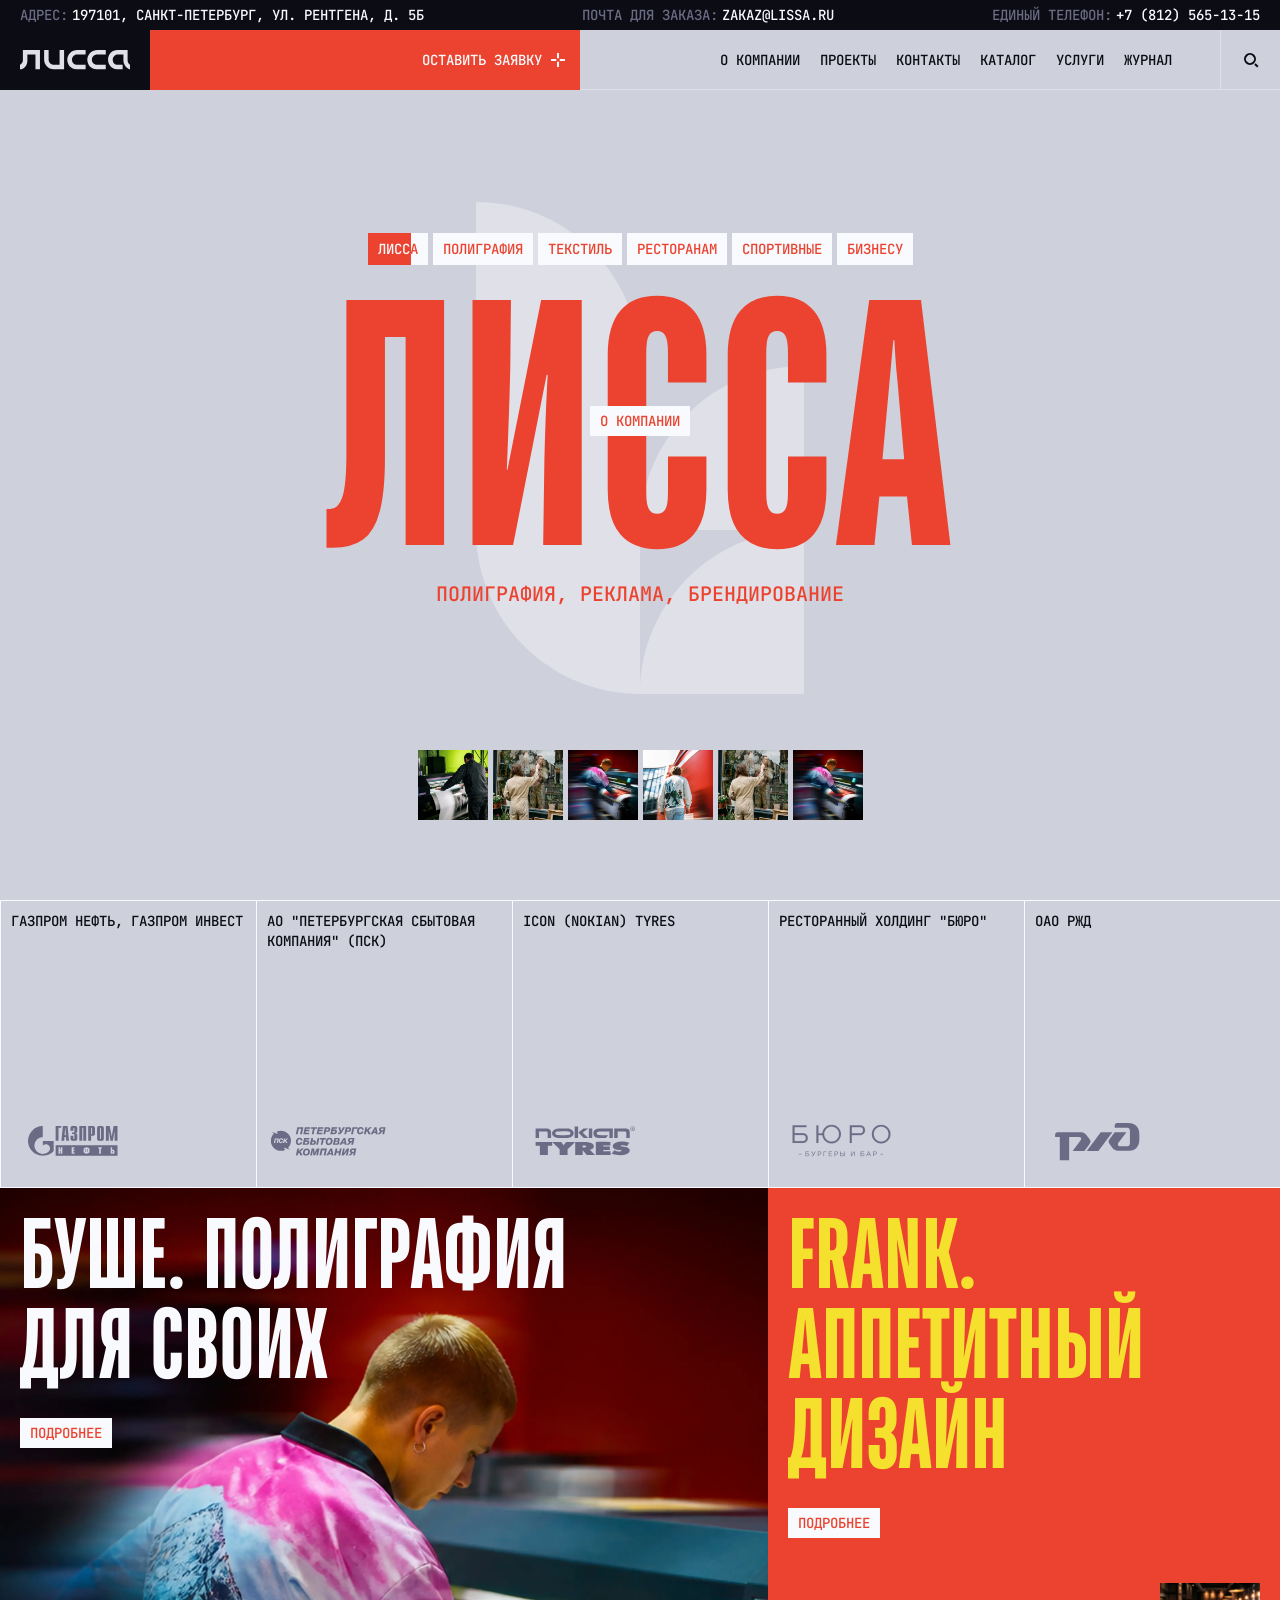
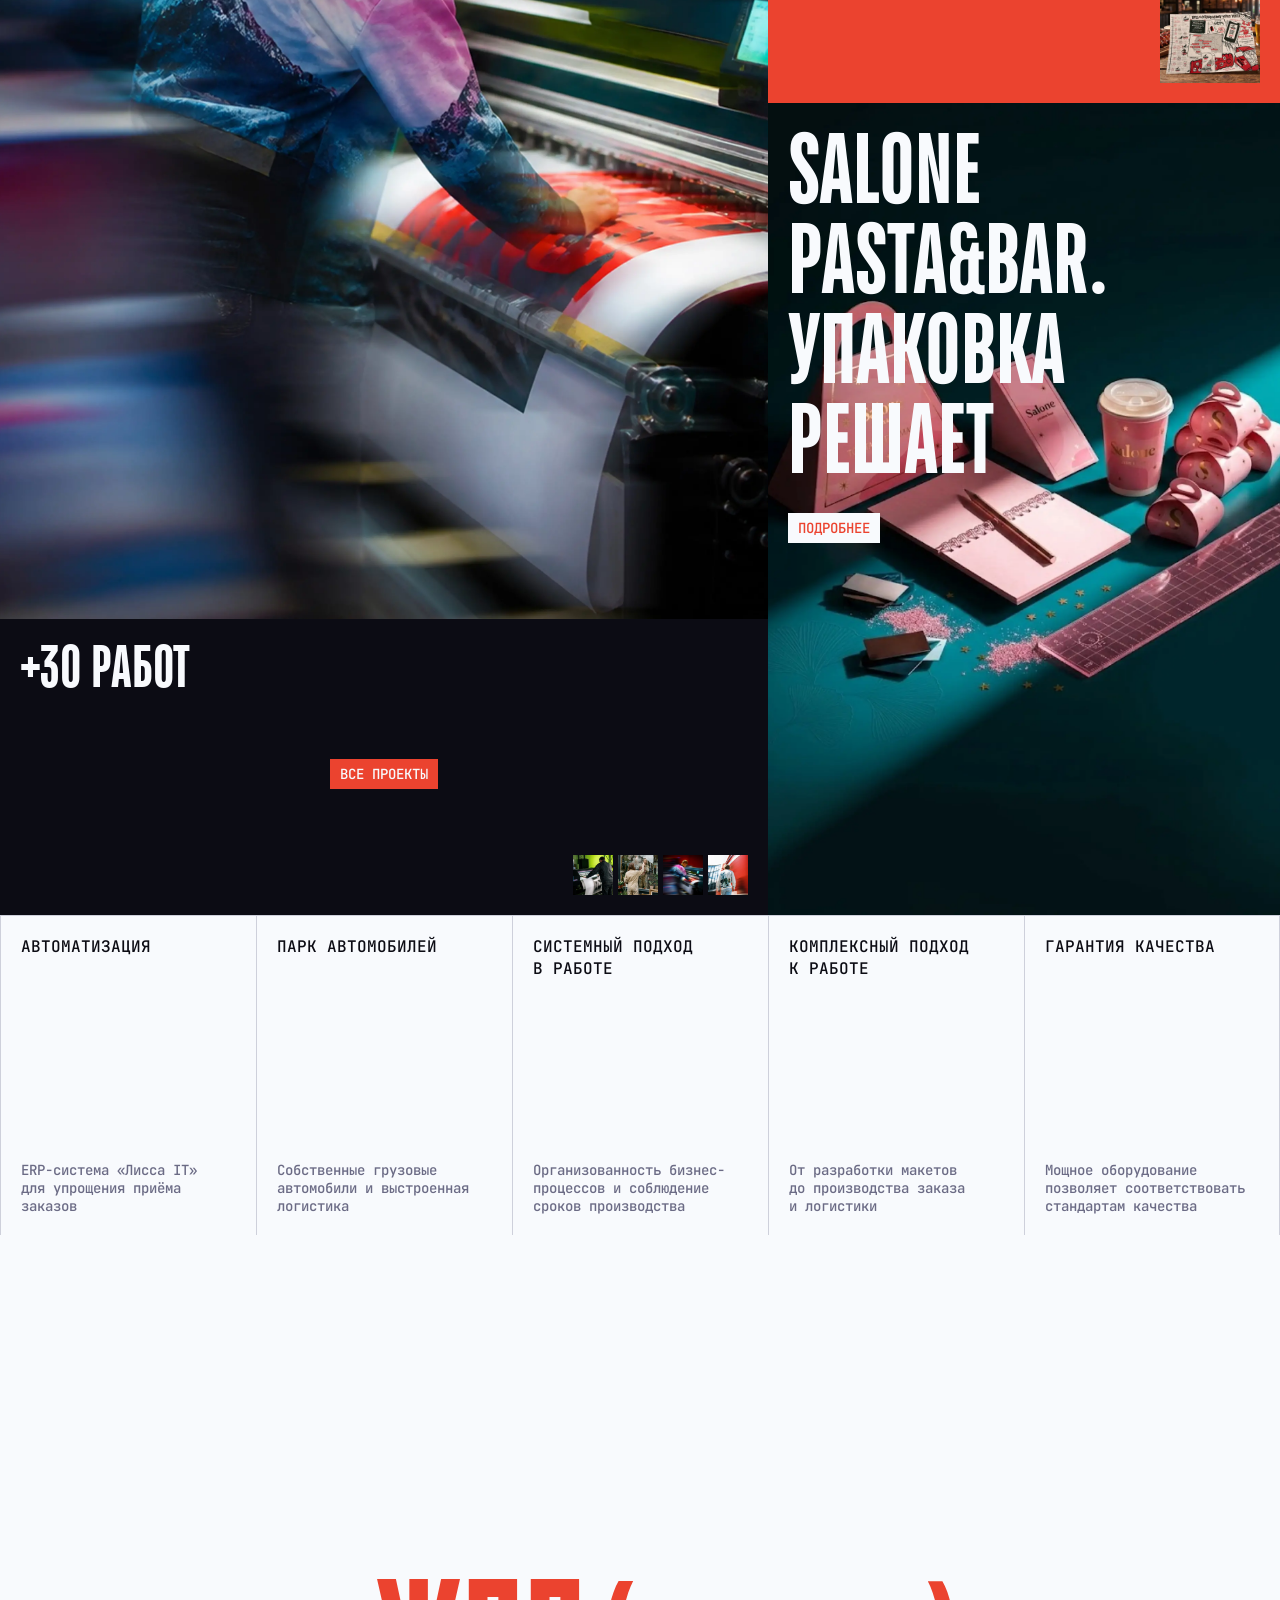
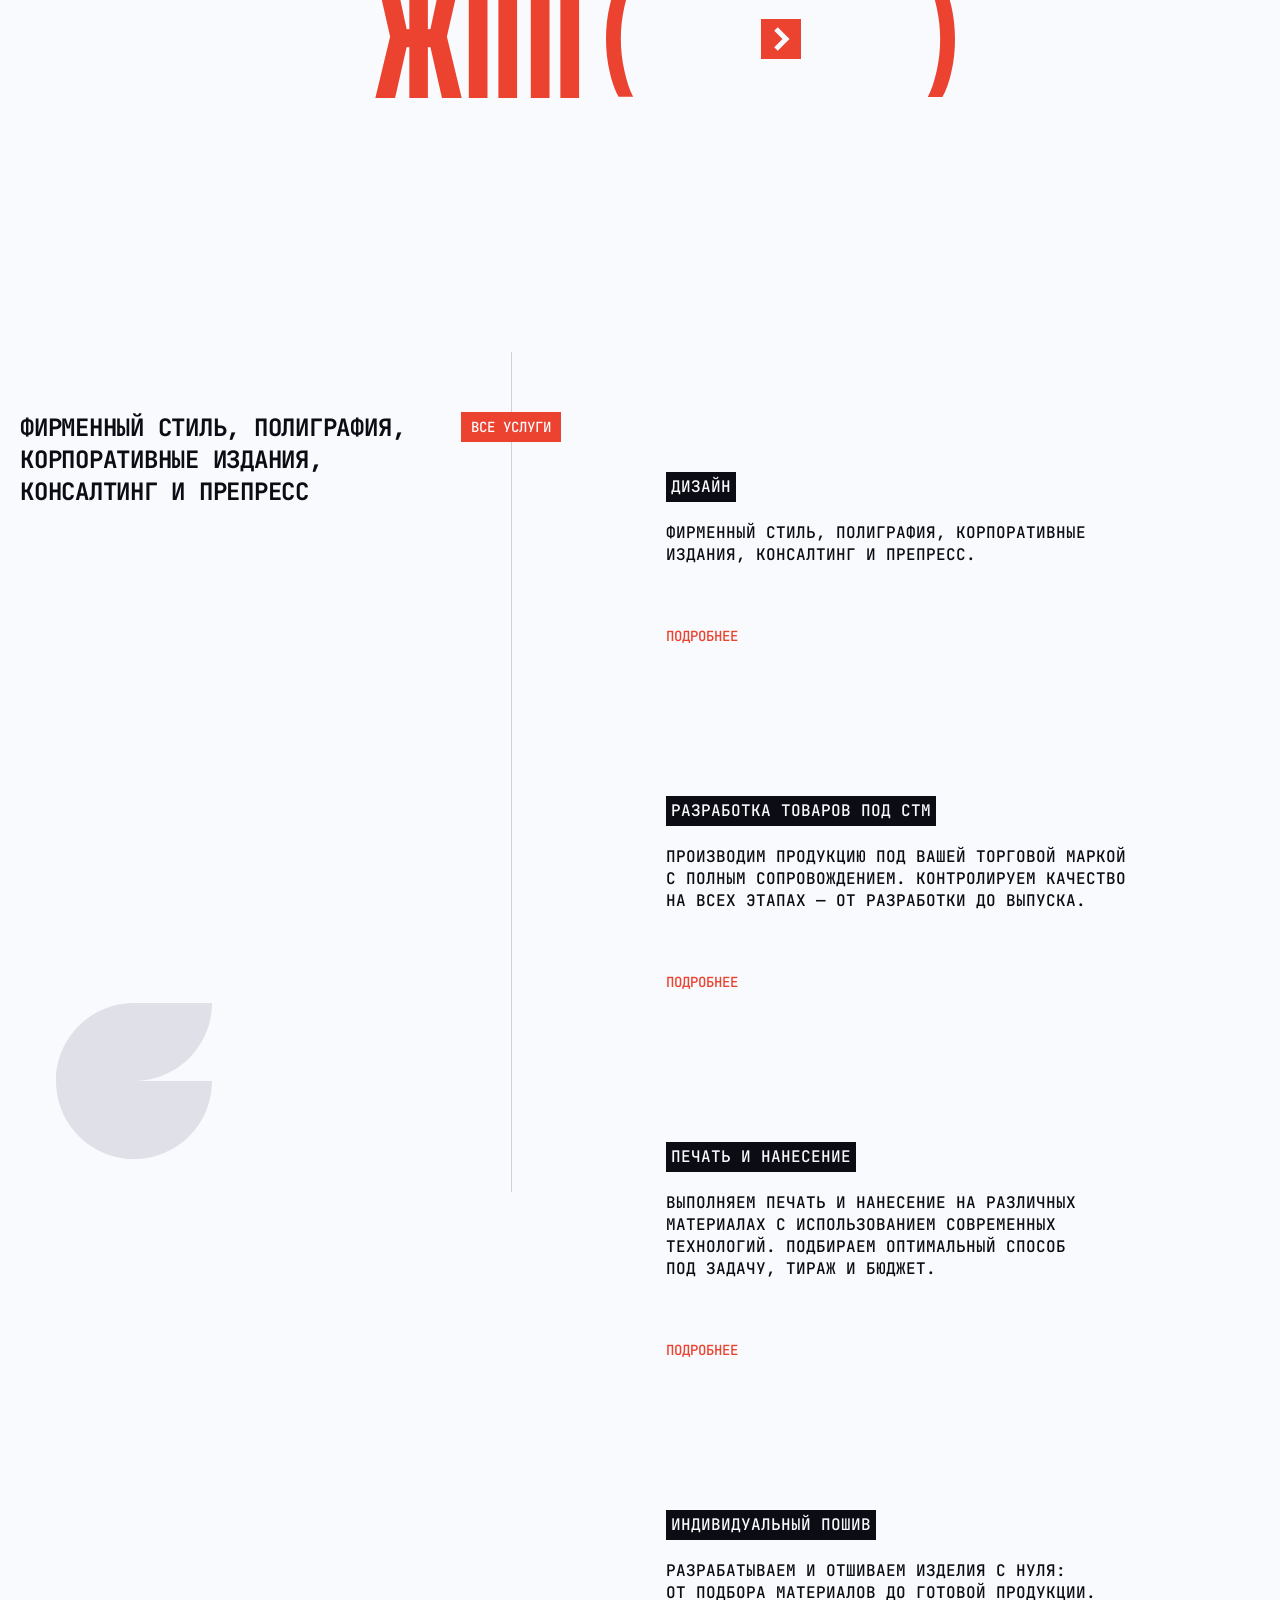
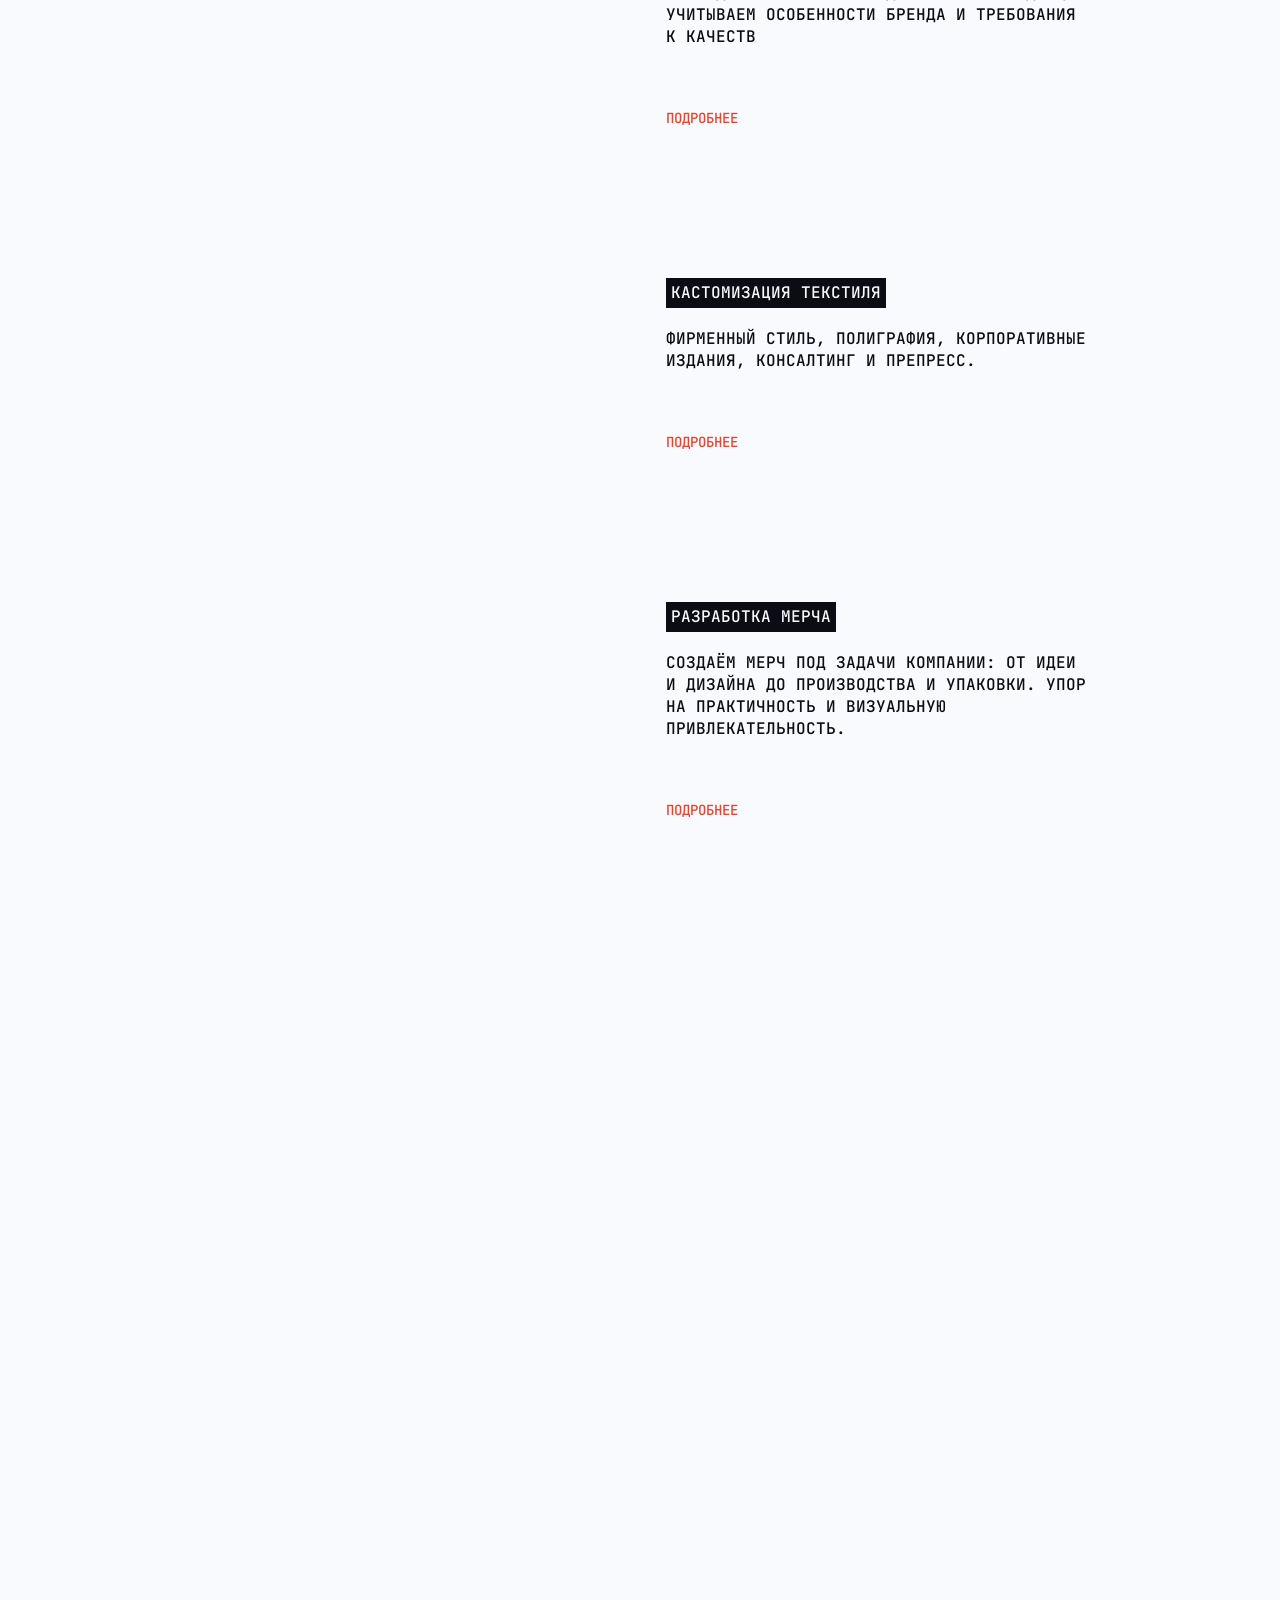
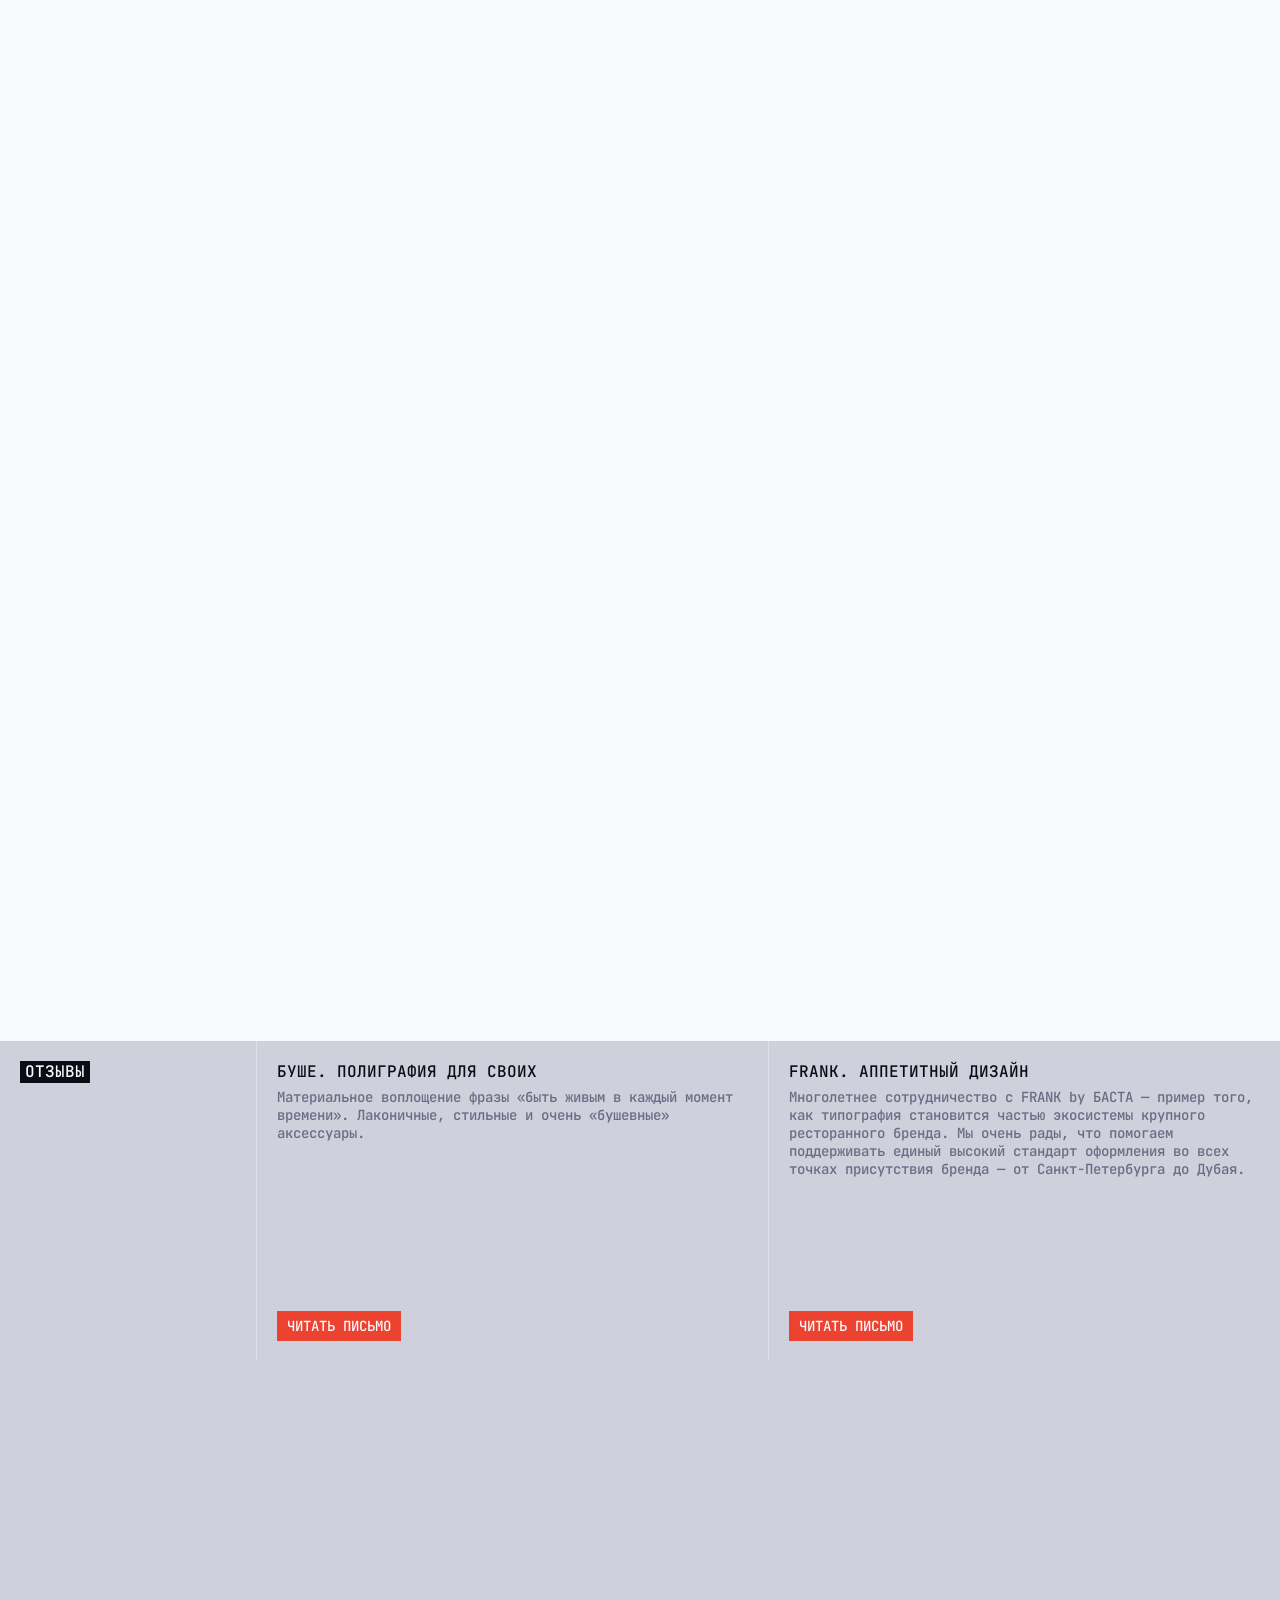
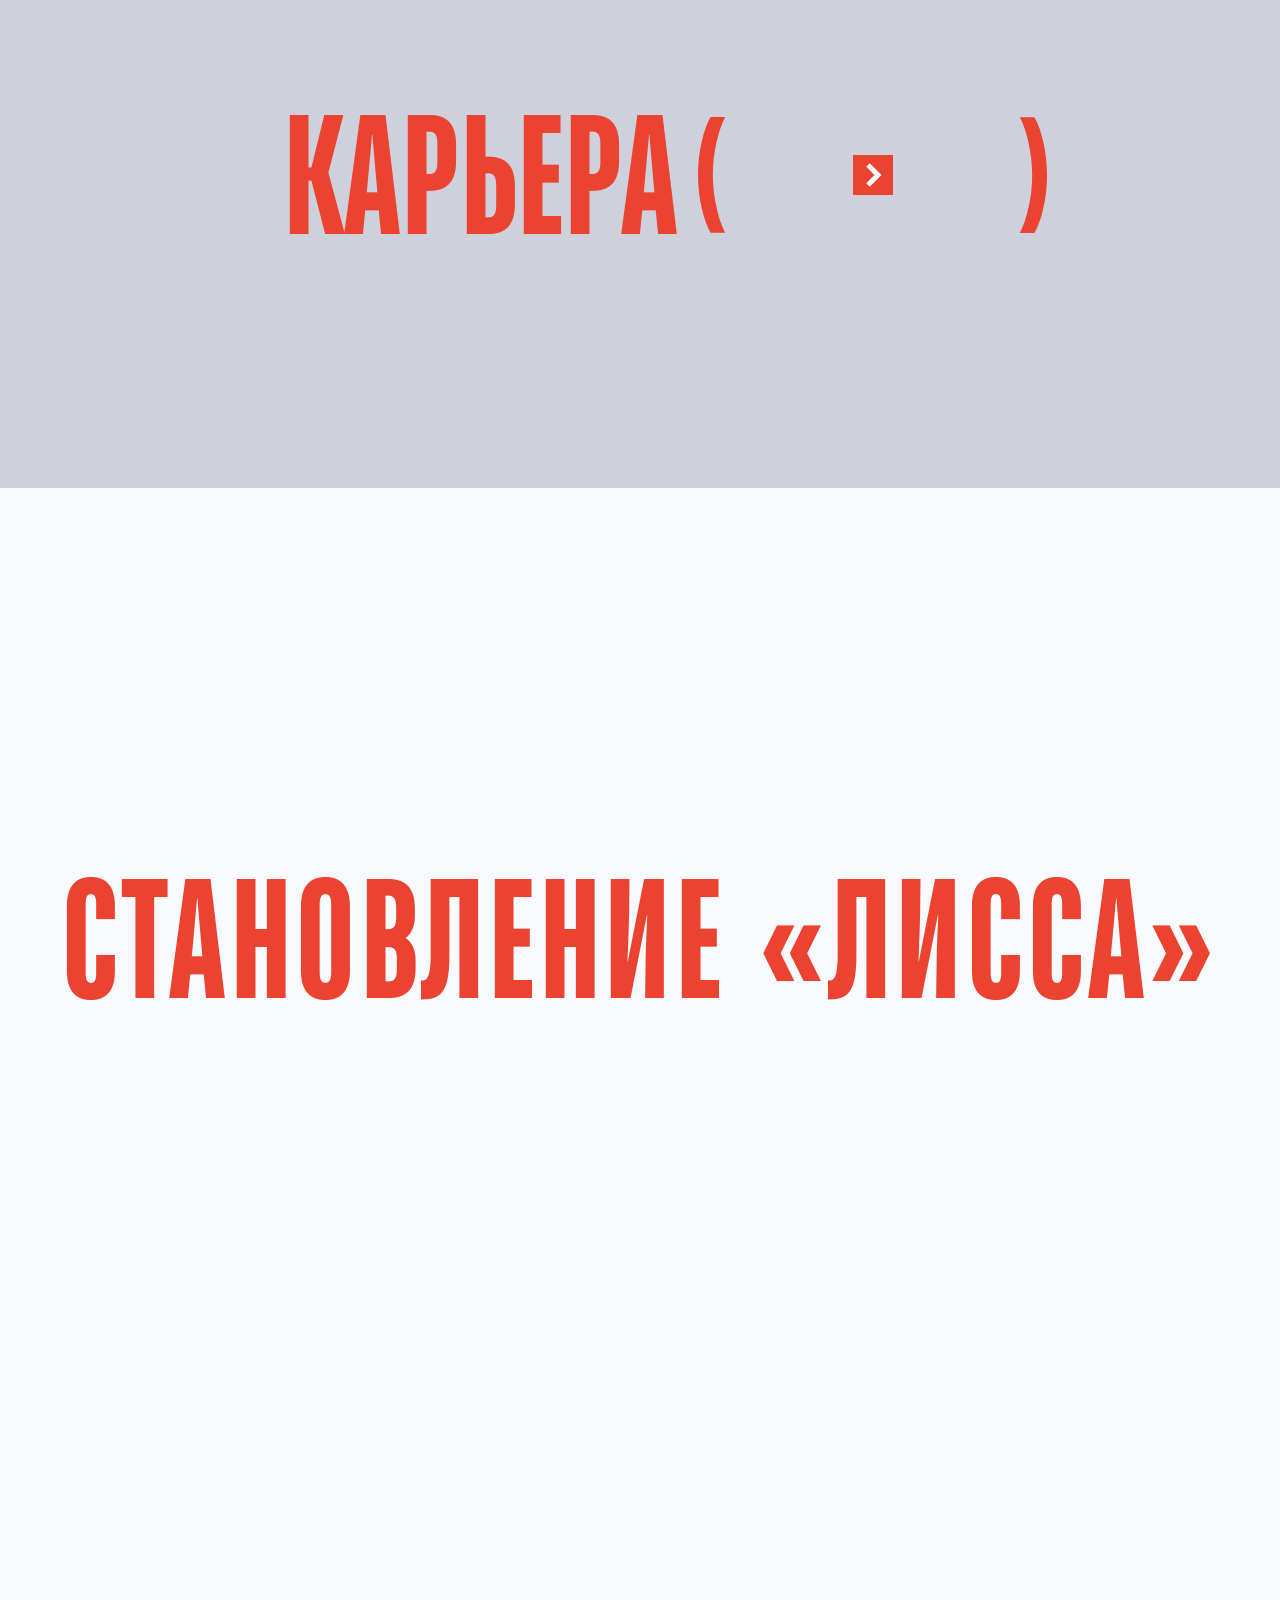
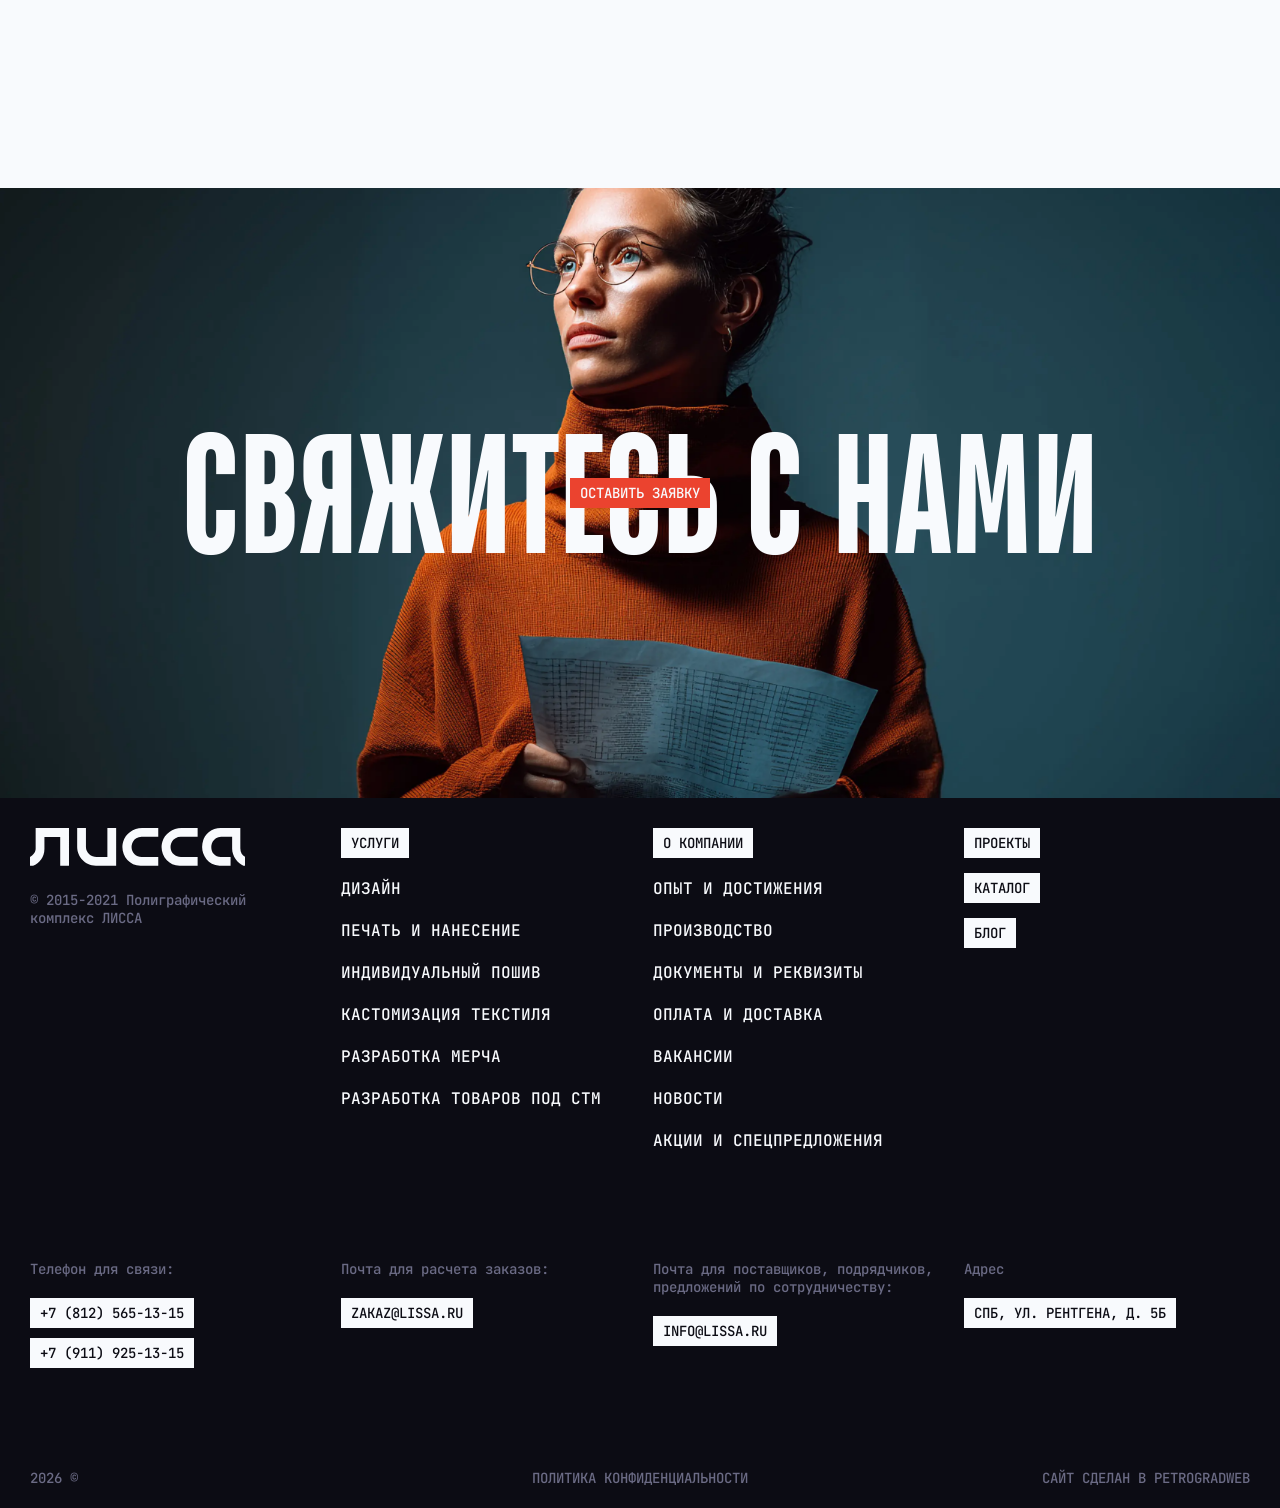
<file: index.html>
<!DOCTYPE html>
<html lang="ru">
  <head>
    <meta charset="utf-8">
    <meta http-equiv="X-UA-Compatible" content="IE=edge">
    <title>Лисса</title>
    <meta name="theme-color" content="#fff">
    <meta name="apple-mobile-web-app-status-bar-style" content="black-translucent">
    <meta name="viewport" content="width=device-width, user-scalable=no, initial-scale=1.0, maximum-scale=1.0, minimum-scale=1.0">
    <link rel="shortcut icon" href="img/favicons/favicon.ico" type="image/x-icon">
    <link rel="icon" sizes="16x16" href="img/favicons/favicon-16x16.png" type="image/png">
    <link rel="icon" sizes="32x32" href="img/favicons/favicon-32x32.png" type="image/png">
    <link rel="apple-touch-icon-precomposed" href="img/favicons/apple-touch-icon-precomposed.png">
    <link rel="apple-touch-icon" href="img/favicons/apple-touch-icon.png">
    <link rel="apple-touch-icon" sizes="57x57" href="img/favicons/apple-touch-icon-57x57.png">
    <link rel="apple-touch-icon" sizes="60x60" href="img/favicons/apple-touch-icon-60x60.png">
    <link rel="apple-touch-icon" sizes="72x72" href="img/favicons/apple-touch-icon-72x72.png">
    <link rel="apple-touch-icon" sizes="76x76" href="img/favicons/apple-touch-icon-76x76.png">
    <link rel="apple-touch-icon" sizes="114x114" href="img/favicons/apple-touch-icon-114x114.png">
    <link rel="apple-touch-icon" sizes="120x120" href="img/favicons/apple-touch-icon-120x120.png">
    <link rel="apple-touch-icon" sizes="144x144" href="img/favicons/apple-touch-icon-144x144.png">
    <link rel="apple-touch-icon" sizes="152x152" href="img/favicons/apple-touch-icon-152x152.png">
    <link rel="apple-touch-icon" sizes="167x167" href="img/favicons/apple-touch-icon-167x167.png">
    <link rel="apple-touch-icon" sizes="180x180" href="img/favicons/apple-touch-icon-180x180.png">
    <link rel="apple-touch-icon" sizes="1024x1024" href="img/favicons/apple-touch-icon-1024x1024.png">
    <link rel="stylesheet" href="./libs/swiper/swiper-bundle.min.css">
    <link rel="stylesheet" href="./libs/select2/select2.min.css">
    <link rel="stylesheet" href="styles/main.css">
    
  </head>
  <body>
    <header class="header js-header">
  <div class="header__top">
    <div class="container">
      
        <div class="header__info">
          <div class="header__info-item">
            <div class="header__info-title">Адрес:</div>
            <div class="header__info-text">197101, Санкт-Петербург, ул. Рентгена, д. 5Б</div>
          </div>
          <div class="header__info-item">
            <div class="header__info-title">Почта для заказа:</div>
            <a href="mailto:zakaz@lissa.ru" class="header__info-text">zakaz@lissa.ru</a>
          </div>
          <div class="header__info-item">
            <div class="header__info-title">Единый телефон:</div>
            <a href="tel:+78125651315" class="header__info-text">+7 (812) 565-13-15</a>
          </div>
        </div>
      
      
    </div>
  </div>
  <div class="container">
    <div class="header__body">
      <a href="#" class="logo">
        
          <svg width="137" height="29">
            <use xlink:href="./img/sprites/sprite.svg#logo"></use>
          </svg>
        
        
      </a>
      <div class="header__content">
        
          <button class="header__button button js-popup-up" data-target="#popup">
            Оставить заявку
            <svg width="24" height="24">
              <use xlink:href="./img/sprites/sprite.svg#plus"></use>
            </svg>
          </button>
          <nav class="nav">
  <ul class="nav__list">
    
      <li class="nav__item">
        <a href="#" class="nav__link">О компании</a>
      </li>
    
      <li class="nav__item">
        <a href="#" class="nav__link">Проекты</a>
      </li>
    
      <li class="nav__item">
        <a href="#" class="nav__link">Контакты</a>
      </li>
    
      <li class="nav__item">
        <a href="#" class="nav__link">Каталог</a>
      </li>
    
      <li class="nav__item">
        <a href="#" class="nav__link">Услуги</a>
      </li>
    
      <li class="nav__item">
        <a href="#" class="nav__link">Журнал</a>
      </li>
    
  </ul>
</nav>
        
        
      </div>
      <div class="header__search">
        <button type="button" class="header__search-button js-search-button" aria-label="Поиск">
          <svg width="24" height="24">
            <use xlink:href="./img/sprites/sprite.svg#search"></use>
          </svg>
        </button>
        <div class="header__search-content">
          <div class="header__search-inner">
            <div class="header__search-body">
              <div class="search">
  <div class="search__inner">
    <form action="#" class="form">
      <div class="form__content">
        <label class="label">
          <input type="search" placeholder="" value="">
        </label>
        <button class="form__button button">Искать</button>
      </div>
    </form>
  </div>
</div>
              <button type="button" class="header__search-close js-search-close" aria-label="Закрыть поиск">
                <svg width="24" height="24">
                  <use xlink:href="./img/sprites/sprite.svg#close"></use>
                </svg>
              </button>
            </div>
            <div class="header__search-result">
              <ul class="header__search-result-list">
                <li>
                  <a href="#" class="header__search-result-link">Цифровая <span>печать</span></a>
                </li>
                <li>
                  <a href="#" class="header__search-result-link">Буклеты</a>
                </li>
                <li>
                  <a href="#" class="header__search-result-link">Календари</a>
                </li>
              </ul>
            </div>
          </div>
        </div>
      </div>
      <button type="button" class="burger js-burger" aria-label="Меню">
        <span></span>
        <span></span>
        <span></span>
      </button>
    </div>
  </div>
</header>


<main class="main">
  <section class="hero gallery">
  <div class="gallery__content">
    <div class="gallery__item" data-gallery="0">
      <picture>
        <source srcset="./img/content/gallery-1.webp" type="image/webp">
        <img src="./img/content/gallery-1.jpg" alt="img" loading="lazy">
      </picture>
    </div>
    <div class="gallery__item" data-gallery="0">
      <picture>
        <source srcset="./img/content/gallery-2.webp" type="image/webp">
        <img src="./img/content/gallery-2.jpg" alt="img" loading="lazy">
      </picture>
    </div>
    <div class="gallery__item" data-gallery="0">
      <picture>
        <source srcset="./img/content/gallery-3.webp" type="image/webp">
        <img src="./img/content/gallery-3.jpg" alt="img" loading="lazy">
      </picture>
    </div>
    <div class="gallery__item" data-gallery="0">
      <picture>
        <source srcset="./img/content/gallery-4.webp" type="image/webp">
        <img src="./img/content/gallery-4.jpg" alt="img" loading="lazy">
      </picture>
    </div>
    <div class="gallery__item" data-gallery="0">
      <picture>
        <source srcset="./img/content/gallery-2.webp" type="image/webp">
        <img src="./img/content/gallery-2.jpg" alt="img" loading="lazy">
      </picture>
    </div>
    <div class="gallery__item" data-gallery="0">
      <picture>
        <source srcset="./img/content/gallery-3.webp" type="image/webp">
        <img src="./img/content/gallery-3.jpg" alt="img" loading="lazy">
      </picture>
    </div>
    <div class="gallery__item" data-gallery="1">
      <picture>
        <source srcset="./img/content/news-1.webp" type="image/webp">
        <img src="./img/content/news-1.jpg" alt="img" loading="lazy">
      </picture>
    </div>
    <div class="gallery__item" data-gallery="1">
      <picture>
        <source srcset="./img/content/news-2.webp" type="image/webp">
        <img src="./img/content/news-2.jpg" alt="img" loading="lazy">
      </picture>
    </div>
    <div class="gallery__item" data-gallery="2">
      <picture>
        <source srcset="./img/content/news-3.webp" type="image/webp">
        <img src="./img/content/news-3.jpg" alt="img" loading="lazy">
      </picture>
    </div>
    <div class="gallery__item" data-gallery="2">
      <picture>
        <source srcset="./img/content/news-4.webp" type="image/webp">
        <img src="./img/content/news-4.jpg" alt="img" loading="lazy">
      </picture>
    </div>
    <div class="gallery__item" data-gallery="3">
      <picture>
        <source srcset="./img/content/news-5.webp" type="image/webp">
        <img src="./img/content/news-5.jpg" alt="img" loading="lazy">
      </picture>
    </div>
    <div class="gallery__item" data-gallery="3">
      <picture>
        <source srcset="./img/content/news-6.webp" type="image/webp">
        <img src="./img/content/news-6.jpg" alt="img" loading="lazy">
      </picture>
    </div>
    <div class="gallery__item" data-gallery="4">
      <picture>
        <source srcset="./img/content/news-7.webp" type="image/webp">
        <img src="./img/content/news-7.jpg" alt="img" loading="lazy">
      </picture>
    </div>
    <div class="gallery__item" data-gallery="5">
      <picture>
        <source srcset="./img/content/service-1.webp" type="image/webp">
        <img src="./img/content/service-1.jpg" alt="img" loading="lazy">
      </picture>
    </div>
  </div>
  <div class="hero__decor">
    <svg viewBox="0 0 560 560" width="560" height="560">
      <path class="hero__decor-svg" fill="#E0E1E8" d="M280 526C280 435.425 353.425 362 444 362V526H280Z M116 362C116 452.575 189.425 526 280 526V362H116Z M280 362C280 271.425 353.425 198 444 198V362H280Z M116 198 H280 V362 H116 Z M280 198C280 107.425 206.575 34 116 34V198H280Z"/>
      <path class="hero__decor-target" d="M280 526C280 435.425 353.425 362 444 362V526H280Z M116 362C116 452.575 189.425 526 280 526V362H116Z M280 362C280 271.425 353.425 198 444 198V362H280Z M116 198 H280 V362 H116 Z M280 198C280 107.425 206.575 34 116 34V198H280Z"/>
      <path class="hero__decor-target" d="M280 1.99999C397.637 2 493 97.3633 493 215V215L280 215L280 1.99999V1.99999Z M67 344.878C67 462.515 162.363 557.878 280 557.878V557.878V344.878H67V344.878Z M493 215C493 332.637 397.637 428 280 428V428L280 215L493 215V215Z M280 131.878C162.363 131.878 67 227.241 67 344.878V344.878L280 344.878L280 131.878V131.878Z"/>
      <path class="hero__decor-target" d="M540 69C540 130.257 518.815 186.565 483.373 231H540C540 374.594 423.594 491 280 491V69H540Z M280 69V491C136.406 491 20 374.594 20 231H76.627C41.185 186.565 20 130.257 20 69H280Z"/>
      <path class="hero__decor-target" d="M540 280C540 423.594 423.594 540 280 540V540L280 280L540 280V280Z M280 280C423.594 280 540 163.594 540 20.0001V20.0001L280 20L280 280V280Z M280 540C136.406 540 20 423.594 20 280V280L280 280L280 540V540Z M280 20C136.406 20 20 136.406 20 280V280L280 280L280 20V20Z"/>
      <path class="hero__decor-target" d="M540 540C396.406 540 280 423.594 280 280V280L540 280L540 540V540Z M280 280C280 136.406 163.594 20 20.0001 20V20L20 280L280 280V280Z M280 280C280 136.406 396.406 20 540 20V20L540 280L280 280V280Z M20.0001 540C163.594 540 280 423.594 280 280V280L20 280L20.0001 540V540Z"/>
      <path class="hero__decor-target" d="M280 540C280 396.406 396.406 280 540 280V280V540H280V540Z M20.0001 280C163.594 280 280 163.594 280 20.0001V20.0001L20.0001 20.0001L20.0001 280V280Z M540 280C396.406 280 280 163.594 280 20.0001V20.0001L540 20.0001L540 280V280Z M280 540C280 396.406 163.594 280 20.0001 280V280L20.0001 540L280 540V540Z"/>
    </svg>
  </div>
  <div class="container container_padding">
    <div class="hero__content">
      <div class="hero__tabs">
        <button type="button" class="hero__tab active">
          <div class="hero__tab-progress">
            <span>Лисса</span>
          </div>
          <span>Лисса</span>
        </button>
        <button type="button" class="hero__tab">
          <div class="hero__tab-progress">
            <span>Полиграфия</span>
          </div>
          <span>Полиграфия</span>
        </button>
        <button type="button" class="hero__tab">
          <div class="hero__tab-progress">
            <span>Текстиль</span>
          </div>
          <span>Текстиль</span>
        </button>
        <button type="button" class="hero__tab">
          <div class="hero__tab-progress">
            <span>Ресторанам</span>
          </div>
          <span>Ресторанам</span>
        </button>
        <button type="button" class="hero__tab">
          <div class="hero__tab-progress">
            <span>Спортивные</span>
          </div>
          <span>Спортивные</span>
        </button>
        <button type="button" class="hero__tab">
          <div class="hero__tab-progress">
            <span>Бизнесу</span>
          </div>
          <span>Бизнесу</span>
        </button>
      </div>

      <div class="hero__text-wrap">
        <div class="hero__text active">
          <h1 class="hero__title js-marquee">Лисса</h1>
          <div class="hero__description">
            <p>Полиграфия, реклама, брендирование</p>
          </div>
          <a href="#" class="hero__button button button_white">О компании</a>
        </div>

        <div class="hero__text">
          <h2 class="hero__title js-marquee">Полиграфия</h2>
          <div class="hero__description">
            <p>Полиграфия, полиграфия</p>
          </div>
          <a href="#" class="hero__button button button_white">Подробнее</a>
        </div>

        <div class="hero__text">
          <h2 class="hero__title js-marquee">Текстиль</h2>
          <div class="hero__description">
            <p>Полиграфия, текстиль</p>
          </div>
          <a href="#" class="hero__button button button_white">Подробнее</a>
        </div>

        <div class="hero__text">
          <h2 class="hero__title js-marquee">Ресторанам</h2>
          <div class="hero__description">
            <p>Полиграфия, ресторанам</p>
          </div>
          <a href="#" class="hero__button button button_white">Подробнее</a>
        </div>

        <div class="hero__text">
          <h2 class="hero__title js-marquee">Спортивные</h2>
          <div class="hero__description">
            <p>Полиграфия, спортивные</p>
          </div>
          <a href="#" class="hero__button button button_white">Подробнее</a>
        </div>

        <div class="hero__text">
          <h2 class="hero__title js-marquee">Бизнесу</h2>
          <div class="hero__description">
            <p>Полиграфия, бизнесу</p>
          </div>
          <a href="#" class="hero__button button button_white">Подробнее</a>
        </div>
      </div>

      <div class="gallery__thumbs">
        <div class="gallery__thumbs-item" data-gallery="0">
          <picture>
            <source srcset="./img/content/gallery-1.webp" type="image/webp">
            <img src="./img/content/gallery-1.jpg" width="60" height="60" alt="img" loading="lazy">
          </picture>
        </div>
        <div class="gallery__thumbs-item" data-gallery="0">
          <picture>
            <source srcset="./img/content/gallery-2.webp" type="image/webp">
            <img src="./img/content/gallery-2.jpg" width="60" height="60" alt="img" loading="lazy">
          </picture>
        </div>
        <div class="gallery__thumbs-item" data-gallery="0">
          <picture>
            <source srcset="./img/content/gallery-3.webp" type="image/webp">
            <img src="./img/content/gallery-3.jpg" width="60" height="60" alt="img" loading="lazy">
          </picture>
        </div>
        <div class="gallery__thumbs-item" data-gallery="0">
          <picture>
            <source srcset="./img/content/gallery-4.webp" type="image/webp">
            <img src="./img/content/gallery-4.jpg" width="60" height="60" alt="img" loading="lazy">
          </picture>
        </div>
        <div class="gallery__thumbs-item" data-gallery="0">
          <picture>
            <source srcset="./img/content/gallery-2.webp" type="image/webp">
            <img src="./img/content/gallery-2.jpg" width="60" height="60" alt="img" loading="lazy">
          </picture>
        </div>
        <div class="gallery__thumbs-item" data-gallery="0">
          <picture>
            <source srcset="./img/content/gallery-3.webp" type="image/webp">
            <img src="./img/content/gallery-3.jpg" width="60" height="60" alt="img" loading="lazy">
          </picture>
        </div>
        <div class="gallery__thumbs-item" data-gallery="1">
          <picture>
            <source srcset="./img/content/news-1.webp" type="image/webp">
            <img src="./img/content/news-1.jpg" width="60" height="60" alt="img" loading="lazy">
          </picture>
        </div>
        <div class="gallery__thumbs-item" data-gallery="1">
          <picture>
            <source srcset="./img/content/news-2.webp" type="image/webp">
            <img src="./img/content/news-2.jpg" width="60" height="60" alt="img" loading="lazy">
          </picture>
        </div>
        <div class="gallery__thumbs-item" data-gallery="2">
          <picture>
            <source srcset="./img/content/news-3.webp" type="image/webp">
            <img src="./img/content/news-3.jpg" width="60" height="60" alt="img" loading="lazy">
          </picture>
        </div>
        <div class="gallery__thumbs-item" data-gallery="2">
          <picture>
            <source srcset="./img/content/news-4.webp" type="image/webp">
            <img src="./img/content/news-4.jpg" width="60" height="60" alt="img" loading="lazy">
          </picture>
        </div>
        <div class="gallery__thumbs-item" data-gallery="3">
          <picture>
            <source srcset="./img/content/news-5.webp" type="image/webp">
            <img src="./img/content/news-5.jpg" width="60" height="60" alt="img" loading="lazy">
          </picture>
        </div>
        <div class="gallery__thumbs-item" data-gallery="3">
          <picture>
            <source srcset="./img/content/news-6.webp" type="image/webp">
            <img src="./img/content/news-6.jpg" width="60" height="60" alt="img" loading="lazy">
          </picture>
        </div>
        <div class="gallery__thumbs-item" data-gallery="4">
          <picture>
            <source srcset="./img/content/news-7.webp" type="image/webp">
            <img src="./img/content/news-7.jpg" width="60" height="60" alt="img" loading="lazy">
          </picture>
        </div>
        <div class="gallery__thumbs-item" data-gallery="5">
          <picture>
            <source srcset="./img/content/service-1.webp" type="image/webp">
            <img src="./img/content/service-1.jpg" width="60" height="60" alt="img" loading="lazy">
          </picture>
        </div>
      </div>
    </div>
  </div>
</section>
  <div class="clients">
  <div class="container">
    <div class="clients__content">
      <div class="swiper clients__ticker js-clients-ticker">
        <div class="swiper-wrapper clients__ticker-wrapper">
          <div class="swiper-slide clients__ticker-item">
            <a href="#" class="client-card">
  <div class="client-card__title">ОАО РЖД</div>
  <div class="client-card__logo">
    <picture>
      <img src="./img/content/client-1.svg" width="124" height="72" alt="img" loading="lazy">
    </picture>
  </div>
</a>
          </div>
          <div class="swiper-slide clients__ticker-item">
            <a href="#" class="client-card">
  <div class="client-card__title">Газпром Нефть, Газпром Инвест</div>
  <div class="client-card__logo">
    <picture>
      <img src="./img/content/client-2.svg" width="124" height="72" alt="img" loading="lazy">
    </picture>
  </div>
</a>
          </div>
          <div class="swiper-slide clients__ticker-item">
            <a href="#" class="client-card">
  <div class="client-card__title">АО "Петербургская сбытовая компания" (ПСК)</div>
  <div class="client-card__logo">
    <picture>
      <img src="./img/content/client-3.svg" width="124" height="72" alt="img" loading="lazy">
    </picture>
  </div>
</a>
          </div>
          <div class="swiper-slide clients__ticker-item">
            <a href="#" class="client-card">
  <div class="client-card__title">Icon (Nokian) Tyres</div>
  <div class="client-card__logo">
    <picture>
      <img src="./img/content/client-4.svg" width="124" height="72" alt="img" loading="lazy">
    </picture>
  </div>
</a>
          </div>
          <div class="swiper-slide clients__ticker-item">
            <a href="#" class="client-card">
  <div class="client-card__title">Ресторанный холдинг "Бюро"</div>
  <div class="client-card__logo">
    <picture>
      <img src="./img/content/client-5.png" width="124" height="72" alt="img" loading="lazy">
    </picture>
  </div>
</a>
          </div>
        </div>
      </div>
    </div>
  </div>
</div>
  <div class="portfolio">
  <div class="container">
    <div class="portfolio__content">
      <a href="#" class="portfolio__card">
        <div class="portfolio__card-img">
          <picture>
            <source srcset="./img/content/portfolio-1.webp" type="image/webp">
            <img src="./img/content/portfolio-1.jpg" width="375" height="400" alt="img" loading="lazy">
          </picture>
        </div>
        <div class="portfolio__card-text">
          <div class="portfolio__card-title">Буше. Полиграфия для своих</div>
          <div class="portfolio__card-button button button_white">Подробнее</div>
        </div>
      </a>
      <a href="#" class="portfolio__card gallery">
        <div class="gallery__content">
          <div class="gallery__item">
            <picture>
              <source srcset="./img/content/gallery-frank.webp" type="image/webp">
              <img src="./img/content/gallery-frank.jpg" alt="img" loading="lazy">
            </picture>
          </div>
        </div>
        <div class="portfolio__card-text">
          <div class="portfolio__card-title">FRANK. Аппетитный дизайн</div>
          <div class="portfolio__card-button button button_white">Подробнее</div>
        </div>
        <div class="gallery__thumbs">
          <div class="gallery__thumbs-item">
            <picture>
              <source srcset="./img/content/gallery-frank.webp" type="image/webp">
              <img src="./img/content/gallery-frank.jpg" width="60" height="60" alt="img" loading="lazy">
            </picture>
          </div>
        </div>
      </a>
      <a href="#" class="portfolio__card">
        <div class="portfolio__card-img">
          <picture>
            <source srcset="./img/content/portfolio-2.webp" type="image/webp">
            <img src="./img/content/portfolio-2.jpg" width="375" height="400" alt="img" loading="lazy">
          </picture>
        </div>
        <div class="portfolio__card-text">
          <div class="portfolio__card-title">Salone pasta&bar. Упаковка решает</div>
          <div class="portfolio__card-button button button_white">Подробнее</div>
        </div>
      </a>
      <a href="#" class="more gallery">
  <div class="gallery__content">
    <div class="gallery__item">
      <picture>
        <source srcset="./img/content/gallery-1.webp" type="image/webp">
        <img src="./img/content/gallery-1.jpg" alt="img" loading="lazy">
      </picture>
    </div>
    <div class="gallery__item">
      <picture>
        <source srcset="./img/content/gallery-2.webp" type="image/webp">
        <img src="./img/content/gallery-2.jpg" alt="img" loading="lazy">
      </picture>
    </div>
    <div class="gallery__item">
      <picture>
        <source srcset="./img/content/gallery-3.webp" type="image/webp">
        <img src="./img/content/gallery-3.jpg" alt="img" loading="lazy">
      </picture>
    </div>
    <div class="gallery__item">
      <picture>
        <source srcset="./img/content/gallery-4.webp" type="image/webp">
        <img src="./img/content/gallery-4.jpg" alt="img" loading="lazy">
      </picture>
    </div>
  </div>
  <div class="more__content">
    <div class="more__title">+30 работ</div>
    <div class="more__button button">
      
        Все проекты
      
      
    </div>
    <div class="gallery__thumbs">
      <div class="gallery__thumbs-item">
        <picture>
          <source srcset="./img/content/gallery-1.webp" type="image/webp">
          <img src="./img/content/gallery-1.jpg" width="60" height="60" alt="img" loading="lazy">
        </picture>
      </div>
      <div class="gallery__thumbs-item">
        <picture>
          <source srcset="./img/content/gallery-2.webp" type="image/webp">
          <img src="./img/content/gallery-2.jpg" width="60" height="60" alt="img" loading="lazy">
        </picture>
      </div>
      <div class="gallery__thumbs-item">
        <picture>
          <source srcset="./img/content/gallery-3.webp" type="image/webp">
          <img src="./img/content/gallery-3.jpg" width="60" height="60" alt="img" loading="lazy">
        </picture>
      </div>
      <div class="gallery__thumbs-item">
        <picture>
          <source srcset="./img/content/gallery-4.webp" type="image/webp">
          <img src="./img/content/gallery-4.jpg" width="60" height="60" alt="img" loading="lazy">
        </picture>
      </div>
    </div>
  </div>
</a>
    </div>
  </div>
</div>
  <div class="advantages ">
  <div class="container">
    <div class="advantages__content">
      <div class="advantage-card">
  <div class="advantage-card__title">Автоматизация</div>
  <div class="advantage-card__description">
    <p>ERP-система «Лисса IT» для упрощения приёма заказов</p>
  </div>
</div><div class="advantage-card">
  <div class="advantage-card__title">Парк автомобилей</div>
  <div class="advantage-card__description">
    <p>Собственные грузовые автомобили и выстроенная логистика</p>
  </div>
</div><div class="advantage-card">
  <div class="advantage-card__title">Системный подход в&nbsp;работе</div>
  <div class="advantage-card__description">
    <p>Организованность бизнес-процессов и соблюдение сроков производства</p>
  </div>
</div><div class="advantage-card">
  <div class="advantage-card__title">Комплексный подход к работе</div>
  <div class="advantage-card__description">
    <p>От разработки макетов до производства заказа и логистики</p>
  </div>
</div><div class="advantage-card">
  <div class="advantage-card__title">Гарантия качества</div>
  <div class="advantage-card__description">
    <p>Мощное оборудование позволяет соответствовать стандартам качества</p>
  </div>
</div>
    </div>
  </div>
</div>
  <section class="promotion ">
  <div class="container container_padding">
    <div class="promotion__content">
      <a href="#" class="promotion__link">
        <h2 class="promotion__title">ЖПП</h2>
        <div class="promotion__box">
          <div class="promotion__box-bracket">
            <svg width="28" height="116">
              <use xlink:href="./img/sprites/sprite.svg#bracket"></use>
            </svg>
          </div>
          <div class="promotion__box-inner">
            <div class="promotion__box-media">
              <video src="./video/promotion.mp4" loop muted autoplay playsinline></video>
            </div>
            <div class="promotion__box-arrow">
              <svg width="24" height="24">
                <use xlink:href="./img/sprites/sprite.svg#arrow-small"></use>
              </svg>
            </div>
          </div>
          <div class="promotion__box-bracket">
            <svg width="28" height="116">
              <use xlink:href="./img/sprites/sprite.svg#bracket"></use>
            </svg>
          </div>
        </div>
      </a>
    </div>
  </div>
</section>
  <section class="services js-services">
  <div class="container">
    <div class="services__body">
      <div class="services__heading">
        <h2 class="services__title">Фирменный стиль, полиграфия, корпоративные издания, консалтинг и препресс</h2>
        <a href="#" class="services__button button">Все услуги</a>
        <div class="services__media">
          <div class="services__media-item">
            <picture>
              <source srcset="./img/content/service-media-1.webp" type="image/webp">
              <img src="./img/content/service-media-1.jpg" width="768" height="1080" alt="img" loading="lazy">
            </picture>
          </div>
          <div class="services__media-item">
            <picture>
              <source srcset="./img/content/gallery-1.webp" type="image/webp">
              <img src="./img/content/gallery-1.jpg" width="768" height="1080" alt="img" loading="lazy">
            </picture>
          </div>
          <div class="services__media-item">
            <picture>
              <source srcset="./img/content/gallery-2.webp" type="image/webp">
              <img src="./img/content/gallery-2.jpg" width="768" height="1080" alt="img" loading="lazy">
            </picture>
          </div>
          <div class="services__media-item">
            <picture>
              <source srcset="./img/content/gallery-3.webp" type="image/webp">
              <img src="./img/content/gallery-3.jpg" width="768" height="1080" alt="img" loading="lazy">
            </picture>
          </div>
          <div class="services__media-item">
            <picture>
              <source srcset="./img/content/gallery-4.webp" type="image/webp">
              <img src="./img/content/gallery-4.jpg" width="768" height="1080" alt="img" loading="lazy">
            </picture>
          </div>
          <div class="services__media-item">
            <picture>
              <source srcset="./img/content/news-1.webp" type="image/webp">
              <img src="./img/content/news-1.jpg" width="768" height="1080" alt="img" loading="lazy">
            </picture>
          </div>
        </div>
        <div class="services__decor">
          <svg viewBox="0 0 560 560" width="168" height="168">
            <path class="services__decor-svg" fill="#E0E1E8" d="M280 526C280 435.425 353.425 362 444 362V526H280Z M116 362C116 452.575 189.425 526 280 526V362H116Z M280 362C280 271.425 353.425 198 444 198V362H280Z M116 198 H280 V362 H116 Z M280 198C280 107.425 206.575 34 116 34V198H280Z"/>
            <path class="services__decor-target" d="M280 526C280 435.425 353.425 362 444 362V526H280Z M116 362C116 452.575 189.425 526 280 526V362H116Z M280 362C280 271.425 353.425 198 444 198V362H280Z M116 198 H280 V362 H116 Z M280 198C280 107.425 206.575 34 116 34V198H280Z"/>
            <path class="services__decor-target" d="M280 1.99999C397.637 2 493 97.3633 493 215V215L280 215L280 1.99999V1.99999Z M67 344.878C67 462.515 162.363 557.878 280 557.878V557.878V344.878H67V344.878Z M493 215C493 332.637 397.637 428 280 428V428L280 215L493 215V215Z M280 131.878C162.363 131.878 67 227.241 67 344.878V344.878L280 344.878L280 131.878V131.878Z"/>
            <path class="services__decor-target" d="M540 69C540 130.257 518.815 186.565 483.373 231H540C540 374.594 423.594 491 280 491V69H540Z M280 69V491C136.406 491 20 374.594 20 231H76.627C41.185 186.565 20 130.257 20 69H280Z"/>
            <path class="services__decor-target" d="M540 280C540 423.594 423.594 540 280 540V540L280 280L540 280V280Z M280 280C423.594 280 540 163.594 540 20.0001V20.0001L280 20L280 280V280Z M280 540C136.406 540 20 423.594 20 280V280L280 280L280 540V540Z M280 20C136.406 20 20 136.406 20 280V280L280 280L280 20V20Z"/>
            <path class="services__decor-target" d="M540 540C396.406 540 280 423.594 280 280V280L540 280L540 540V540Z M280 280C280 136.406 163.594 20 20.0001 20V20L20 280L280 280V280Z M280 280C280 136.406 396.406 20 540 20V20L540 280L280 280V280Z M20.0001 540C163.594 540 280 423.594 280 280V280L20 280L20.0001 540V540Z"/>
            <path class="services__decor-target" d="M280 540C280 396.406 396.406 280 540 280V280V540H280V540Z M20.0001 280C163.594 280 280 163.594 280 20.0001V20.0001L20.0001 20.0001L20.0001 280V280Z M540 280C396.406 280 280 163.594 280 20.0001V20.0001L540 20.0001L540 280V280Z M280 540C280 396.406 163.594 280 20.0001 280V280L20.0001 540L280 540V540Z"/>
          </svg>
        </div>
      </div>
      <div class="services__content">
        <div class="swiper services__slider js-services-slider">
          <div class="swiper-wrapper services__slider-wrapper">
            <div class="swiper-slide services__slider-item js-services-item">
              <a href="#" class="service-card">
  
    <div class="service-card__img">
      <picture>
        <source srcset="./img/content/service-1.webp" type="image/webp">
        <img src="./img/content/service-1.jpg" width="285" height="285" alt="img" loading="lazy">
      </picture>
    </div>
  
  <div class="service-card__text">
    <div class="service-card__title">Дизайн</div>
    <div class="service-card__description">
      <p>Фирменный стиль, полиграфия, корпоративные издания, консалтинг и препресс.</p>
    </div>
    
      <div class="service-card__more">Подробнее</div>
    
  </div>
</a>
            </div>
            <div class="swiper-slide services__slider-item js-services-item">
              <a href="#" class="service-card">
  
    <div class="service-card__img">
      <picture>
        <source srcset="./img/content/service-2.webp" type="image/webp">
        <img src="./img/content/service-2.jpg" width="285" height="285" alt="img" loading="lazy">
      </picture>
    </div>
  
  <div class="service-card__text">
    <div class="service-card__title">Разработка товаров под СТМ</div>
    <div class="service-card__description">
      <p>Производим продукцию под вашей торговой маркой с полным сопровождением. Контролируем качество на всех этапах — от разработки до выпуска.</p>
    </div>
    
      <div class="service-card__more">Подробнее</div>
    
  </div>
</a>
            </div>
            <div class="swiper-slide services__slider-item js-services-item">
              <a href="#" class="service-card">
  
    <div class="service-card__img">
      <picture>
        <source srcset="./img/content/service-1.webp" type="image/webp">
        <img src="./img/content/service-1.jpg" width="285" height="285" alt="img" loading="lazy">
      </picture>
    </div>
  
  <div class="service-card__text">
    <div class="service-card__title">Печать и нанесение</div>
    <div class="service-card__description">
      <p>Выполняем печать и нанесение на различных материалах с использованием современных технологий. Подбираем оптимальный способ под задачу, тираж и бюджет.</p>
    </div>
    
      <div class="service-card__more">Подробнее</div>
    
  </div>
</a>
            </div>
            <div class="swiper-slide services__slider-item js-services-item">
              <a href="#" class="service-card">
  
    <div class="service-card__img">
      <picture>
        <source srcset="./img/content/service-2.webp" type="image/webp">
        <img src="./img/content/service-2.jpg" width="285" height="285" alt="img" loading="lazy">
      </picture>
    </div>
  
  <div class="service-card__text">
    <div class="service-card__title">Индивидуальный пошив</div>
    <div class="service-card__description">
      <p>Разрабатываем и отшиваем изделия с нуля: от подбора материалов до готовой продукции. Учитываем особенности бренда и требования к качеств</p>
    </div>
    
      <div class="service-card__more">Подробнее</div>
    
  </div>
</a>
            </div>
            <div class="swiper-slide services__slider-item js-services-item">
              <a href="#" class="service-card">
  
    <div class="service-card__img">
      <picture>
        <source srcset="./img/content/service-1.webp" type="image/webp">
        <img src="./img/content/service-1.jpg" width="285" height="285" alt="img" loading="lazy">
      </picture>
    </div>
  
  <div class="service-card__text">
    <div class="service-card__title">Кастомизация текстиля</div>
    <div class="service-card__description">
      <p>Фирменный стиль, полиграфия, корпоративные издания, консалтинг и препресс.</p>
    </div>
    
      <div class="service-card__more">Подробнее</div>
    
  </div>
</a>
            </div>
            <div class="swiper-slide services__slider-item js-services-item">
              <a href="#" class="service-card">
  
    <div class="service-card__img">
      <picture>
        <source srcset="./img/content/service-2.webp" type="image/webp">
        <img src="./img/content/service-2.jpg" width="285" height="285" alt="img" loading="lazy">
      </picture>
    </div>
  
  <div class="service-card__text">
    <div class="service-card__title">Разработка мерча</div>
    <div class="service-card__description">
      <p>Создаём мерч под задачи компании: от идеи и дизайна до производства и упаковки. Упор на практичность и визуальную привлекательность.</p>
    </div>
    
      <div class="service-card__more">Подробнее</div>
    
  </div>
</a>
            </div>
          </div>
        </div>
      </div>
      <div class="services__shape">
        <picture>
          <source srcset="./img/content/about.webp" type="image/webp">
          <img src="./img/content/about.jpg" width="1920" height="1080" alt="img" loading="lazy">
        </picture>
      </div>
    </div>
  </div>
</section>
  <section class="about">
  <div class="about__img">
    <picture>
      <source srcset="./img/content/about.webp" type="image/webp">
      <img src="./img/content/about.jpg" width="1920" height="1551" alt="img" loading="lazy">
    </picture>
  </div>
  <div class="about__inner">
    <div class="container container_padding">
      <div class="about__content">
        <div class="about__heading">
          <h2 class="about__title">Больше чем типография</h2>
          <a href="#" class="about__button button button_white">О компании</a>
        </div>
        <div class="about__items">
          <div class="about__item">
            <div class="about__item-description">
              <p>
                Мы – рекламно-производственная компания «Лисса», более 10 лет работаем на рынке полиграфии и мерча. В 2025 года открыли швейный цех и создаем базовую одежду для людей и бизнеса.
              </p>
            </div>
          </div>

          <div class="about__item">
            <div class="about__item-title">> 1000 <span>M<sup>2</sup></span></div>
            <div class="about__item-description">
              <p>в самом центре Санкт-Петербурга</p>
            </div>
          </div>

          <div class="about__item">
            <div class="about__item-title">> 500</div>
            <div class="about__item-description">
              <p>постоянных клиентов, база клиентов 1000 российских компаний</p>
            </div>
          </div>

          <div class="about__item">
            <div class="about__item-title">> 100</div>
            <div class="about__item-description">
              <p>единиц оборудования</p>
            </div>
          </div>
        </div>
      </div>
    </div>
  </div>
</section>
  <div class="reviews ">
  <div class="container">
    <div class="reviews__body">
      <div class="reviews__heading">
        <div class="reviews__title">Отзывы</div>
      </div>
      <div class="reviews__content">
        <div class="review-card">
  <div class="review-card__text">
    <div class="review-card__title">Буше. Полиграфия для своих</div>
    <div class="review-card__description">
      <p>Материальное воплощение фразы «быть живым в каждый момент времени». Лаконичные, стильные и очень «бушевные» аксессуары.</p>
    </div>
  </div>
  <button type="button" class="review-card__button button">Читать письмо</button>
</div><div class="review-card">
  <div class="review-card__text">
    <div class="review-card__title">FRANK. Аппетитный дизайн</div>
    <div class="review-card__description">
      <p>Многолетнее сотрудничество с FRANK by БАСТА — пример того, как типография становится частью экосистемы крупного ресторанного бренда. Мы очень рады, что помогаем поддерживать единый высокий стандарт оформления во всех точках присутствия бренда — от Санкт-Петербурга до Дубая.</p>
    </div>
  </div>
  <button type="button" class="review-card__button button">Читать письмо</button>
</div>
      </div>
    </div>
  </div>
</div>
  <section class="promotion promotion_grey">
  <div class="container container_padding">
    <div class="promotion__content">
      <a href="#" class="promotion__link">
        <h2 class="promotion__title">Карьера</h2>
        <div class="promotion__box">
          <div class="promotion__box-bracket">
            <svg width="28" height="116">
              <use xlink:href="./img/sprites/sprite.svg#bracket"></use>
            </svg>
          </div>
          <div class="promotion__box-inner">
            <div class="promotion__box-media">
              <video src="./video/promotion.mp4" loop muted autoplay playsinline></video>
            </div>
            <div class="promotion__box-arrow">
              <svg width="24" height="24">
                <use xlink:href="./img/sprites/sprite.svg#arrow-small"></use>
              </svg>
            </div>
          </div>
          <div class="promotion__box-bracket">
            <svg width="28" height="116">
              <use xlink:href="./img/sprites/sprite.svg#bracket"></use>
            </svg>
          </div>
        </div>
      </a>
    </div>
  </div>
</section>
  <section class="history js-history">
  <div class="container container_padding">
    <div class="history__content">
      <h2 class="history__title js-history-title">Становление «Лисса»</h2>
      <div class="history__media">
        <div class="history__media-item js-history-media-item">
          <picture>
            <source srcset="./img/content/gallery-1.webp" type="image/webp">
            <img src="./img/content/gallery-1.jpg" alt="img" loading="lazy">
          </picture>
        </div>
        <div class="history__media-item js-history-media-item">
          <video src="./video/work.mp4" loop muted autoplay playsinline></video>
        </div>
        <div class="history__media-item js-history-media-item">
          <picture>
            <source srcset="./img/content/history-media-1.webp" type="image/webp">
            <img src="./img/content/history-media-1.jpg" alt="img" loading="lazy">
          </picture>
        </div>
        <div class="history__media-item js-history-media-item">
          <picture>
            <source srcset="./img/content/production.webp" type="image/webp">
            <img src="./img/content/production.jpg" alt="img" loading="lazy">
          </picture>
        </div>
      </div>
      <div class="swiper history__slider js-history-slider">
        <div class="swiper-wrapper history__slider-wrapper">
          <div class="swiper-slide history__slider-item js-history-item">
            <div class="history__slider-item-year">2015</div>
            <div class="history__slider-item-title">Основание типографии</div>
            <div class="history__slider-item-description">
              <p>
                5 первых полиграфических станков. Самый «молодой» чешский печатный станок «Доминант» 1984 года выпуска. В компании четыре постоянных работника: руководитель – он же менеджер по работе с клиентами, дизайнер, печатник офсетной печати и резчик.
              </p>
            </div>
          </div>
          <div class="swiper-slide history__slider-item js-history-item">
            <div class="history__slider-item-year">2018</div>
            <div class="history__slider-item-title">Расширение производства</div>
            <div class="history__slider-item-description">
              <p>
                Куплена двухсекционная офсетная печатная машина, для печати пантонов. Множество новой постпечатной техники. Большая часть заказов перемещается в «цифру». База клиентов увеличивается. Штат компании вырастает до 10 человек.
              </p>
            </div>
          </div>
          <div class="swiper-slide history__slider-item js-history-item">
            <div class="history__slider-item-year">2021-2022</div>
            <div class="history__slider-item-title">Рост после кризиса</div>
            <div class="history__slider-item-description">
              <p>
                Последствия пандемии пройдены, компания идет на осознанный риск и переезжает, увеличивая площади до 500 м². Появление первой печатной техники для нанесения на сувенирную продукцию – машины Mimaki и разнообразные граверы. Штат цифровой техники пополнился машинами класса pro. Компания увеличилась до 15 человек.
              </p>
            </div>
          </div>
          <div class="swiper-slide history__slider-item js-history-item">
            <div class="history__slider-item-year">2025-2026</div>
            <div class="history__slider-item-title">Стабильное развитие</div>
            <div class="history__slider-item-description">
              <p>
                2025-2026 – штат компании расширился до 30 сотрудников. Открыт швейный цех 150м², площади полиграфического и сувенирного производства увеличены до 1000 м². Приобретена машина LeCore 60 для печати DTF и оборудование для термопереноса. Запуск глобальной смены позиционирования компании от типографии к рекламно-производственной компании.
              </p>
            </div>
          </div>
        </div>
      </div>
    </div>
  </div>
</section>
  <section class="offer">
  <a href="#" class="offer__link" aria-label="Оставить заявку"></a>
  <div class="offer__img">
    <picture>
      <source srcset="./img/content/offer.webp" type="image/webp">
      <img src="./img/content/offer.jpg" width="1920" height="813" alt="img" loading="lazy">
    </picture>
  </div>
  <div class="container container_padding">
    <div class="offer__content">
      <div class="offer__text">
        <h2 class="offer__title">Свяжитесь с&nbsp;нами</h2>
        <div class="offer__button button">Оставить заявку</div>
      </div>
    </div>
  </div>
</section>
</main>

    <footer class="footer">
  <div class="footer__inner">
    <div class="container container_padding">
      <div class="footer__content">
        <div class="footer__left">
          <a href="#" class="logo">
            <svg width="215" height="38">
              <use xlink:href="./img/sprites/sprite.svg#logo"></use>
            </svg>
          </a>
          <div class="footer__copy">© 2015-2021 Полиграфический комплекс ЛИССА</div>
        </div>

        <div class="footer__nav">
          <ul class="footer__list">
            <li><a href="#" class="button button_other">Услуги</a></li>
            <li><a href="#">Дизайн</a></li>
            <li><a href="#">Печать и нанесение</a></li>
            <li><a href="#">Индивидуальный пошив</a></li>
            <li><a href="#">Кастомизация текстиля</a></li>
            <li><a href="#">Разработка мерча</a></li>
            <li><a href="#">Разработка товаров под СТМ</a></li>
          </ul>
        </div>

        <div class="footer__nav">
          <ul class="footer__list">
            <li><a href="#" class="button button_other">О компании</a></li>
            <li><a href="#">Опыт и достижения</a></li>
            <li><a href="#">Производство</a></li>
            <li><a href="#">Документы и реквизиты</a></li>
            <li><a href="#">Оплата и доставка</a></li>
            <li><a href="#">Вакансии</a></li>
            <li><a href="#">Новости</a></li>
            <li><a href="#">Акции и спецпредложения</a></li>
          </ul>
        </div>

        <div class="footer__nav">
          <ul class="footer__list">
            <li><a href="#" class="button button_other">Проекты</a></li>
            <li><a href="#" class="button button_other">Каталог</a></li>
            <li><a href="#" class="button button_other">Блог</a></li>
          </ul>
        </div>
      </div>

      <div class="footer__info">
        <div class="footer__info-item">
          <div class="footer__info-title">Телефон для связи:</div>
          <div class="footer__info-group">
            <a href="tel:+78125651315" class="footer__info-link button button_other">+7 (812) 565-13-15</a>
            <a href="tel:+79119251315" class="footer__info-link button button_other">+7 (911) 925-13-15</a>
          </div>
        </div>
        <div class="footer__info-item">
          <div class="footer__info-title">Почта для расчета заказов:</div>
          <a href="mailto:zakaz@lissa.ru" class="footer__info-link button button_other">zakaz@lissa.ru</a>
        </div>
        <div class="footer__info-item">
          <div class="footer__info-title">Почта для поставщиков, подрядчиков, предложений по сотрудничеству:</div>
          <a href="mailto:info@lissa.ru" class="footer__info-link button button_other">info@lissa.ru</a>
        </div>
        <div class="footer__info-item">
          <div class="footer__info-title">Адрес</div>
          <a href="#" class="footer__info-text button button_other">СПБ, ул. Рентгена, д. 5Б</a>
        </div>
      </div>

      <div class="footer__bottom">
        <div class="footer__bottom-item">2026 ©</div>
        <a href="#" class="footer__bottom-item">Политика конфиденциальности</a>
        <a href="#" class="footer__bottom-item">Сайт сделан в PetrogradWeb</a>
      </div>
    </div>
  </div>
</footer>
    <div class="popup" id="popup">
	<div class="popup__wrap">
		<div class="popup__content">
			<button type="button" class="popup__close js-popup-close" aria-label="Закрыть модальное окно">
				<svg width="24" height="24">
					<use xlink:href="./img/sprites/sprite.svg#close"></use>
				</svg>
			</button>
			<div class="popup__inner">
				<div class="popup__heading">
					<div class="popup__title">Оставить заявку</div>
				</div>
				<div class="popup__body">
					<div class="popup__tab">
						<button type="button" class="popup__tab-item js-popup-tab-item popup__tab-item_active" data-tab="1">Получить
							консультацию</button>
						<button type="button" class="popup__tab-item js-popup-tab-item" data-tab="2">Оставить заявку</button>
					</div>
					<div class="popup__tab-block js-popup-tab-block popup__tab-block_active" data-tab="1">
						<form action="#" class="form" id="popup-form-consultation">
							<div class="form__content">
								<label class="label"> <!-- label_error - класс для ошибок полей -->
									<input type="text" placeholder="ФИО*" required>
									<span class="label__error">Поле обязательно к заполнению</span>
								</label>
								<label class="label">
									<input type="tel" placeholder="Телефон*" required>
									<span class="label__error">Сообщение об ошибке</span>
								</label>
								<label class="label">
									<input type="email" placeholder="Email*" required>
									<span class="label__error">Сообщение об ошибке</span>
								</label>
								<label class="label">
									<textarea placeholder="Комментарий"></textarea>
									<span class="label__error">Сообщение об ошибке</span>
								</label>
							</div>
							<div class="form__bottom">
								<div class="form__privacy">
									<label class="label label_checkbox">
										<input type="checkbox" class="visually-hidden">
										<span class="label__box"></span>
										<span class="label__text">Я согласен с условиями договора оферты и политики конфиденциальности</span>
									</label>
									<label class="label label_checkbox">
										<input type="checkbox" class="visually-hidden">
										<span class="label__box"></span>
										<span class="label__text">Я согласен получать сообщения информационного характера</span>
									</label>
									<label class="label label_checkbox">
										<input type="checkbox" class="visually-hidden">
										<span class="label__box"></span>
										<span class="label__text">Я согласен получать сообщения рекламного характера</span>
									</label>
								</div>
							</div>
						</form>
					</div>
					<div class="popup__tab-block js-popup-tab-block" data-tab="2">
						<form action="#" class="form" id="popup-form-request">
							<div class="form__content">
								<div class="form__tag">Контактное лицо</div>
								<label class="label"> <!-- label_error - класс для ошибок полей -->
									<input type="text" placeholder="ФИО*" required>
									<span class="label__error">Поле обязательно к заполнению</span>
								</label>
								<label class="label">
									<input type="tel" placeholder="Телефон*" required>
									<span class="label__error">Сообщение об ошибке</span>
								</label>
								<label class="label">
									<input type="email" placeholder="Email*" required>
									<span class="label__error">Сообщение об ошибке</span>
								</label>
								<div class="form__tag">Макеты</div>
								<label class="label">
									<input type="text" placeholder="Тираж">
									<span class="label__error">Сообщение об ошибке</span>
								</label>
								<div class="select2-block">
									<select class="select2 js-select2" data-placeholder="Вид изделия">
										<option></option>
										<option value="1">Открытка</option>
										<option value="2">Буклет</option>
										<option value="3">Листовка</option>
										<option value="4">Брошюра</option>
										<option value="5">Книга</option>
										<option value="6">Журнал/Каталог</option>
										<option value="7">Евробуклет</option>
										<option value="8">Блокнот</option>
										<option value="9">Книга</option>
									</select>
								</div>
								<label class="label">
									<textarea placeholder="Комментарий"></textarea>
									<span class="label__error">Сообщение об ошибке</span>
								</label>
								<label class="label">
									<input type="text" placeholder="Ссылка на макет">
									<span class="label__error">Сообщение об ошибке</span>
								</label>
							</div>
							<div class="form__bottom">
								<div class="file js-file">
  <label class="file__label">
    <input type="file" class="visually-hidden js-file-input" multiple accept="application/pdf, .doc">
    <span class="file__icon">
      <svg width="24" height="24">
        <use xlink:href="./img/sprites/sprite.svg#paperclip"></use>
      </svg>
    </span>
    <span class="file__title">Прикрепить файл</span>
  </label>
  <div class="file__document js-file-document"></div>
</div>
								<div class="form__privacy">
									<label class="label label_checkbox">
										<input type="checkbox" class="visually-hidden">
										<span class="label__box"></span>
										<span class="label__text">Я согласен с условиями договора оферты и политики конфиденциальности</span>
									</label>
									<label class="label label_checkbox">
										<input type="checkbox" class="visually-hidden">
										<span class="label__box"></span>
										<span class="label__text">Я согласен получать сообщения информационного характера</span>
									</label>
									<label class="label label_checkbox">
										<input type="checkbox" class="visually-hidden">
										<span class="label__box"></span>
										<span class="label__text">Я согласен получать сообщения рекламного характера</span>
									</label>
								</div>
							</div>
						</form>
					</div>
				</div>
				<div class="popup__bottom">
					<button class="popup__button button js-popup-form-bind" form="popup-form-consultation">Отправить</button>
				</div>
			</div>
		</div>
	</div>
</div>

<div class="popup popup_filter" id="popup-filter">
  <div class="popup__wrap">
    <div class="popup__content">
      <button type="button" class="popup__close js-popup-close" aria-label="Закрыть модальное окно">
      	<svg width="24" height="24">
      		<use xlink:href="./img/sprites/sprite.svg#close"></use>
      	</svg>
      </button>
      <div class="popup__filter">
        <div class="popup__filter-heading">
          <div class="popup__filter-title">Фильтры по отрослям</div>
        </div>
        <div class="popup__filter-body">
					<ul class="popup__filter-list">
						<li>
							<label class="label label_checkbox">
								<input type="checkbox" class="visually-hidden">
								<span class="label__box"></span>
								<span class="label__text">Рестораны, бары, кафе</span>
							</label>
						</li>
						<li>
							<label class="label label_checkbox">
								<input type="checkbox" class="visually-hidden">
								<span class="label__box"></span>
								<span class="label__text">Медицинские организации</span>
							</label>
						</li>
						<li>
							<label class="label label_checkbox">
								<input type="checkbox" class="visually-hidden">
								<span class="label__box"></span>
								<span class="label__text">Образовательные организации</span>
							</label>
						</li>
						<li>
							<label class="label label_checkbox">
								<input type="checkbox" class="visually-hidden">
								<span class="label__box"></span>
								<span class="label__text">Театры</span>
							</label>
						</li>
						<li>
							<label class="label label_checkbox">
								<input type="checkbox" class="visually-hidden">
								<span class="label__box"></span>
								<span class="label__text">Музеи</span>
							</label>
						</li>
						<li>
							<label class="label label_checkbox">
								<input type="checkbox" class="visually-hidden">
								<span class="label__box"></span>
								<span class="label__text">Рекламные агентства</span>
							</label>
						</li>
						<li>
							<label class="label label_checkbox">
								<input type="checkbox" class="visually-hidden">
								<span class="label__box"></span>
								<span class="label__text">IT-компании</span>
							</label>
						</li>
						<li>
							<label class="label label_checkbox">
								<input type="checkbox" class="visually-hidden">
								<span class="label__box"></span>
								<span class="label__text">Отели, глэмпинги, гостиницы</span>
							</label>
						</li>
						<li>
							<label class="label label_checkbox">
								<input type="checkbox" class="visually-hidden">
								<span class="label__box"></span>
								<span class="label__text">Спортивные клубы и федерации</span>
							</label>
						</li>
						<li>
							<label class="label label_checkbox">
								<input type="checkbox" class="visually-hidden">
								<span class="label__box"></span>
								<span class="label__text">Банки</span>
							</label>
						</li>
						<li>
							<label class="label label_checkbox">
								<input type="checkbox" class="visually-hidden">
								<span class="label__box"></span>
								<span class="label__text">Горно-промышленные компании</span>
							</label>
						</li>
						<li>
							<label class="label label_checkbox">
								<input type="checkbox" class="visually-hidden">
								<span class="label__box"></span>
								<span class="label__text">Нефте-газовые компаниии</span>
							</label>
						</li>
						<li>
							<label class="label label_checkbox">
								<input type="checkbox" class="visually-hidden">
								<span class="label__box"></span>
								<span class="label__text">Транспортные компании</span>
							</label>
						</li>
						<li>
							<label class="label label_checkbox">
								<input type="checkbox" class="visually-hidden">
								<span class="label__box"></span>
								<span class="label__text">Производство продуктов питания</span>
							</label>
						</li>
						<li>
							<label class="label label_checkbox">
								<input type="checkbox" class="visually-hidden">
								<span class="label__box"></span>
								<span class="label__text">Ритейл</span>
							</label>
						</li>
					</ul>
        </div>
        <div class="popup__filter-bottom">
					<button type="button" class="popup__filter-button button"> <!-- active - класс для выбранного фильтра -->
						Применить
						<span class="popup__filter-button-icon">
							<svg width="10" height="10">
								<use xlink:href="./img/sprites/sprite.svg#plus-2"></use>
							</svg>
						</span>
						<span class="popup__filter-button-count">2</span>
					</button>
        </div>
      </div>
    </div>
  </div>
</div>

<div class="popup popup_info" id="popup-info">
  <div class="popup__wrap">
    <div class="popup__content">
			<div class="popup__info">
				<div class="popup__info-text">
					<button type="button" class="popup__close js-popup-close" aria-label="Закрыть модальное окно">
						<svg width="24" height="24">
							<use xlink:href="./img/sprites/sprite.svg#close"></use>
						</svg>
					</button>
					<div class="popup__info-title">Буше. Полиграфия для своих</div>
					<div class="popup__info-description">
						<p>
							Материальное воплощение фразы «быть живым в каждый момент времени». Лаконичные, стильные и очень «бушевные» аксессуары.
						</p>
					</div>
				</div>
				<div class="popup__info-media">
					<div class="popup__info-media-item">
						<picture>
							<source srcset="./img/content/letter.webp" type="image/webp">
							<img src="./img/content/letter.jpg" alt="img" loading="lazy">
						</picture>
					</div>
				</div>
			</div>
    </div>
  </div>
</div>

<div class="popup popup_info" id="popup-production">
  <div class="popup__wrap">
    <div class="popup__content">
			<div class="popup__info">
				<div class="popup__info-text">
					<button type="button" class="popup__close js-popup-close" aria-label="Закрыть модальное окно">
						<svg width="24" height="24">
							<use xlink:href="./img/sprites/sprite.svg#close"></use>
						</svg>
					</button>
					<div class="popup__info-title">Швейное производство</div>
					<div class="popup__info-description">
						<p>
							Перед началом любой работы мы внимательно выслушаем клиента. Его потребности, трудности в выполнении каких-либо работ, пожелания. <br>
							Форма обратной связи с нами любая удобная для клиента: <br>
							Электронная почта <br>
							Рабочий телефон <br>
							Мобильный телефон <br>
							Мессенджеры <br>
							Единственное правило при общении с клиентом: финальное техническое задание закрепляется в Приложении к Договору, или в электронном письме, если работа не предполагает заключение разового / долговременного договора и приложений к нему.
							Компания «Лисса» начала работу как небольшое производство, располагая двумя старыми печатными станками.
						</p>
						<p>
							Перед началом любой работы мы внимательно выслушаем клиента. Его потребности, трудности в выполнении каких-либо работ, пожелания. <br>
							Форма обратной связи с нами любая удобная для клиента: <br>
							Электронная почта <br>
							Рабочий телефон <br>
							Мобильный телефон <br>
							Мессенджеры <br>
							Единственное правило при общении с клиентом: финальное техническое задание закрепляется в Приложении к Договору, или в электронном письме, если работа не предполагает заключение разового / долговременного договора и приложений к нему.
							Компания «Лисса» начала работу как небольшое производство, располагая двумя старыми печатными станками.
						</p>
					</div>
				</div>
				<div class="popup__info-media">
					<div class="popup__info-media-gallery">
						<div class="swiper popup__info-slider js-popup-info-slider">
							<div class="swiper-wrapper popup__info-slider-wrapper">
								<div class="swiper-slide popup__info-slider-item">
									<picture>
										<source srcset="./img/content/info.webp" type="image/webp">
										<img src="./img/content/info.jpg" width="960" height="1080" alt="img" loading="lazy">
									</picture>
								</div>
								<div class="swiper-slide popup__info-slider-item">
									<picture>
										<source srcset="./img/content/gallery-2.webp" type="image/webp">
										<img src="./img/content/gallery-2.jpg" width="960" height="1080" alt="img" loading="lazy">
									</picture>
								</div>
								<div class="swiper-slide popup__info-slider-item">
									<picture>
										<source srcset="./img/content/gallery-3.webp" type="image/webp">
										<img src="./img/content/gallery-3.jpg" width="960" height="1080" alt="img" loading="lazy">
									</picture>
								</div>
								<div class="swiper-slide popup__info-slider-item">
									<picture>
										<source srcset="./img/content/gallery-4.webp" type="image/webp">
										<img src="./img/content/gallery-4.jpg" width="960" height="1080" alt="img" loading="lazy">
									</picture>
								</div>
							</div>
						</div>
						<div class="swiper popup__info-thumbs js-popup-info-thumbs">
							<div class="swiper-wrapper popup__info-thumbs-wrapper">
								<div class="swiper-slide popup__info-thumbs-item">
									<picture>
										<source srcset="./img/content/info.webp" type="image/webp">
										<img src="./img/content/info.jpg" width="80" height="80" alt="img" loading="lazy">
									</picture>
								</div>
								<div class="swiper-slide popup__info-thumbs-item">
									<picture>
										<source srcset="./img/content/gallery-2.webp" type="image/webp">
										<img src="./img/content/gallery-2.jpg" width="80" height="80" alt="img" loading="lazy">
									</picture>
								</div>
								<div class="swiper-slide popup__info-thumbs-item">
									<picture>
										<source srcset="./img/content/gallery-3.webp" type="image/webp">
										<img src="./img/content/gallery-3.jpg" width="80" height="80" alt="img" loading="lazy">
									</picture>
								</div>
								<div class="swiper-slide popup__info-thumbs-item">
									<picture>
										<source srcset="./img/content/gallery-4.webp" type="image/webp">
										<img src="./img/content/gallery-4.jpg" width="80" height="80" alt="img" loading="lazy">
									</picture>
								</div>
							</div>
						</div>
					</div>
				</div>
			</div>
    </div>
  </div>
</div>

    <script src="./libs/jquery-3.5.1.min.js"></script>
    <script src="./libs/swiper/swiper-bundle.min.js"></script>
    <script src="./libs/jquery.inputmask.min.js"></script>
    <script src="./libs/select2/select2.min.js"></script>
    <script src="./libs/gsap/gsap.min.js"></script>
    <script src="./libs/gsap/ScrollTrigger.min.js"></script>
    <script src="./libs/gsap/MorphSVGPlugin.min.js"></script>
    <script src="./libs/gsap/SplitText.min.js"></script>
    <script src="./libs/lenis.min.js"></script>
    <script src="js/main.js"></script>

    
  </body>
</html>
</file>
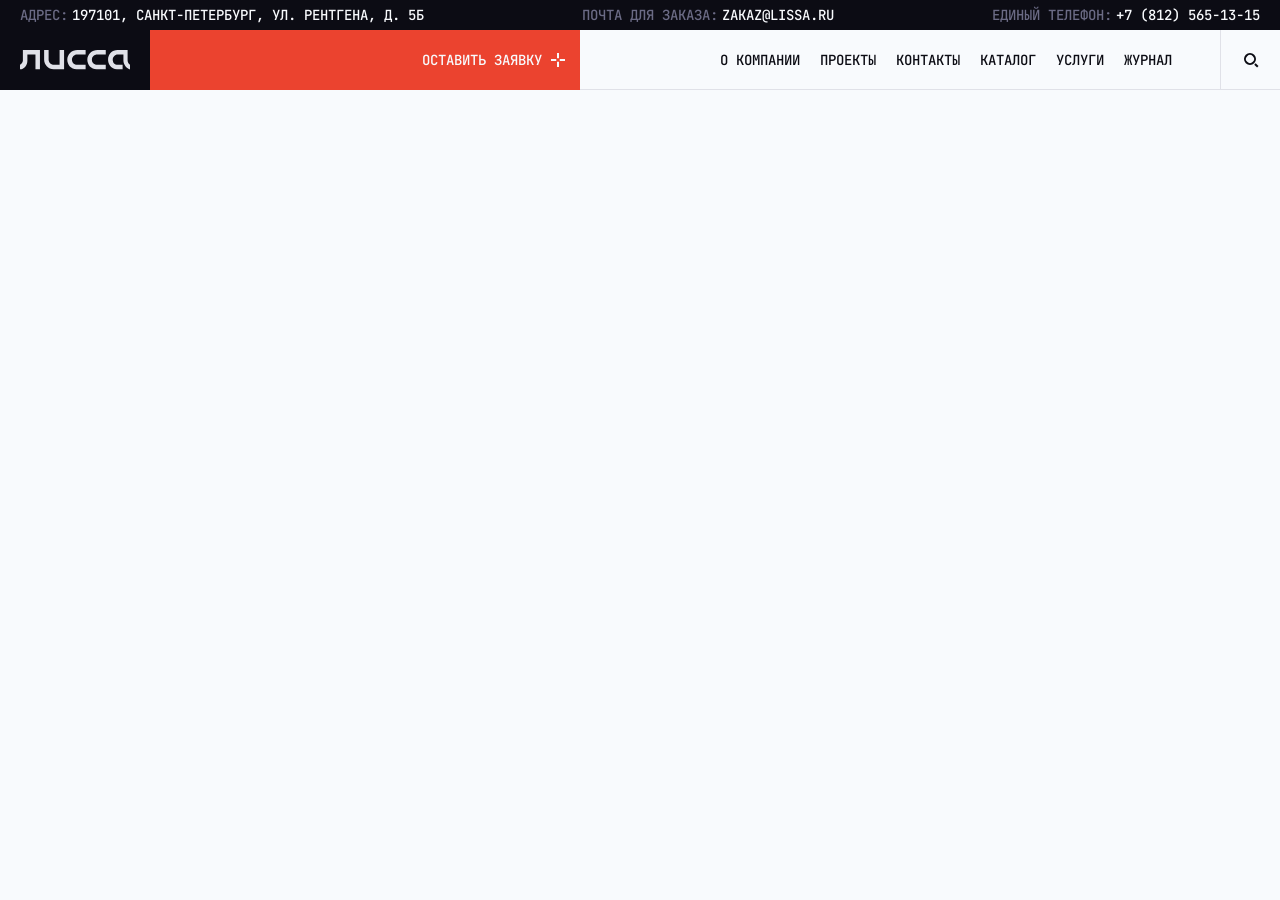
<file: _header.html>
<!DOCTYPE html>
<html lang="ru">
  <head>
    <meta charset="utf-8">
    <meta http-equiv="X-UA-Compatible" content="IE=edge">
    <title>Лисса</title>
    <meta name="theme-color" content="#fff">
    <meta name="apple-mobile-web-app-status-bar-style" content="black-translucent">
    <meta name="viewport" content="width=device-width, user-scalable=no, initial-scale=1.0, maximum-scale=1.0, minimum-scale=1.0">
    <link rel="shortcut icon" href="img/favicons/favicon.ico" type="image/x-icon">
    <link rel="icon" sizes="16x16" href="img/favicons/favicon-16x16.png" type="image/png">
    <link rel="icon" sizes="32x32" href="img/favicons/favicon-32x32.png" type="image/png">
    <link rel="apple-touch-icon-precomposed" href="img/favicons/apple-touch-icon-precomposed.png">
    <link rel="apple-touch-icon" href="img/favicons/apple-touch-icon.png">
    <link rel="apple-touch-icon" sizes="57x57" href="img/favicons/apple-touch-icon-57x57.png">
    <link rel="apple-touch-icon" sizes="60x60" href="img/favicons/apple-touch-icon-60x60.png">
    <link rel="apple-touch-icon" sizes="72x72" href="img/favicons/apple-touch-icon-72x72.png">
    <link rel="apple-touch-icon" sizes="76x76" href="img/favicons/apple-touch-icon-76x76.png">
    <link rel="apple-touch-icon" sizes="114x114" href="img/favicons/apple-touch-icon-114x114.png">
    <link rel="apple-touch-icon" sizes="120x120" href="img/favicons/apple-touch-icon-120x120.png">
    <link rel="apple-touch-icon" sizes="144x144" href="img/favicons/apple-touch-icon-144x144.png">
    <link rel="apple-touch-icon" sizes="152x152" href="img/favicons/apple-touch-icon-152x152.png">
    <link rel="apple-touch-icon" sizes="167x167" href="img/favicons/apple-touch-icon-167x167.png">
    <link rel="apple-touch-icon" sizes="180x180" href="img/favicons/apple-touch-icon-180x180.png">
    <link rel="apple-touch-icon" sizes="1024x1024" href="img/favicons/apple-touch-icon-1024x1024.png">
    <link rel="stylesheet" href="./libs/swiper/swiper-bundle.min.css">
    <link rel="stylesheet" href="./libs/select2/select2.min.css">
    <link rel="stylesheet" href="styles/main.css">
    
  </head>
  <body>
    <header class="header js-header">
  <div class="header__top">
    <div class="container">
      
        <div class="header__info">
          <div class="header__info-item">
            <div class="header__info-title">Адрес:</div>
            <div class="header__info-text">197101, Санкт-Петербург, ул. Рентгена, д. 5Б</div>
          </div>
          <div class="header__info-item">
            <div class="header__info-title">Почта для заказа:</div>
            <a href="mailto:zakaz@lissa.ru" class="header__info-text">zakaz@lissa.ru</a>
          </div>
          <div class="header__info-item">
            <div class="header__info-title">Единый телефон:</div>
            <a href="tel:+78125651315" class="header__info-text">+7 (812) 565-13-15</a>
          </div>
        </div>
      
      
    </div>
  </div>
  <div class="container">
    <div class="header__body">
      <a href="#" class="logo">
        
          <svg width="137" height="29">
            <use xlink:href="./img/sprites/sprite.svg#logo"></use>
          </svg>
        
        
      </a>
      <div class="header__content">
        
          <button class="header__button button js-popup-up" data-target="#popup">
            Оставить заявку
            <svg width="24" height="24">
              <use xlink:href="./img/sprites/sprite.svg#plus"></use>
            </svg>
          </button>
          <nav class="nav">
  <ul class="nav__list">
    
      <li class="nav__item">
        <a href="#" class="nav__link">О компании</a>
      </li>
    
      <li class="nav__item">
        <a href="#" class="nav__link">Проекты</a>
      </li>
    
      <li class="nav__item">
        <a href="#" class="nav__link">Контакты</a>
      </li>
    
      <li class="nav__item">
        <a href="#" class="nav__link">Каталог</a>
      </li>
    
      <li class="nav__item">
        <a href="#" class="nav__link">Услуги</a>
      </li>
    
      <li class="nav__item">
        <a href="#" class="nav__link">Журнал</a>
      </li>
    
  </ul>
</nav>
        
        
      </div>
      <div class="header__search">
        <button type="button" class="header__search-button js-search-button" aria-label="Поиск">
          <svg width="24" height="24">
            <use xlink:href="./img/sprites/sprite.svg#search"></use>
          </svg>
        </button>
        <div class="header__search-content">
          <div class="header__search-inner">
            <div class="header__search-body">
              <div class="search">
  <div class="search__inner">
    <form action="#" class="form">
      <div class="form__content">
        <label class="label">
          <input type="search" placeholder="" value="">
        </label>
        <button class="form__button button">Искать</button>
      </div>
    </form>
  </div>
</div>
              <button type="button" class="header__search-close js-search-close" aria-label="Закрыть поиск">
                <svg width="24" height="24">
                  <use xlink:href="./img/sprites/sprite.svg#close"></use>
                </svg>
              </button>
            </div>
            <div class="header__search-result">
              <ul class="header__search-result-list">
                <li>
                  <a href="#" class="header__search-result-link">Цифровая <span>печать</span></a>
                </li>
                <li>
                  <a href="#" class="header__search-result-link">Буклеты</a>
                </li>
                <li>
                  <a href="#" class="header__search-result-link">Календари</a>
                </li>
              </ul>
            </div>
          </div>
        </div>
      </div>
      <button type="button" class="burger js-burger" aria-label="Меню">
        <span></span>
        <span></span>
        <span></span>
      </button>
    </div>
  </div>
</header>
</file>
